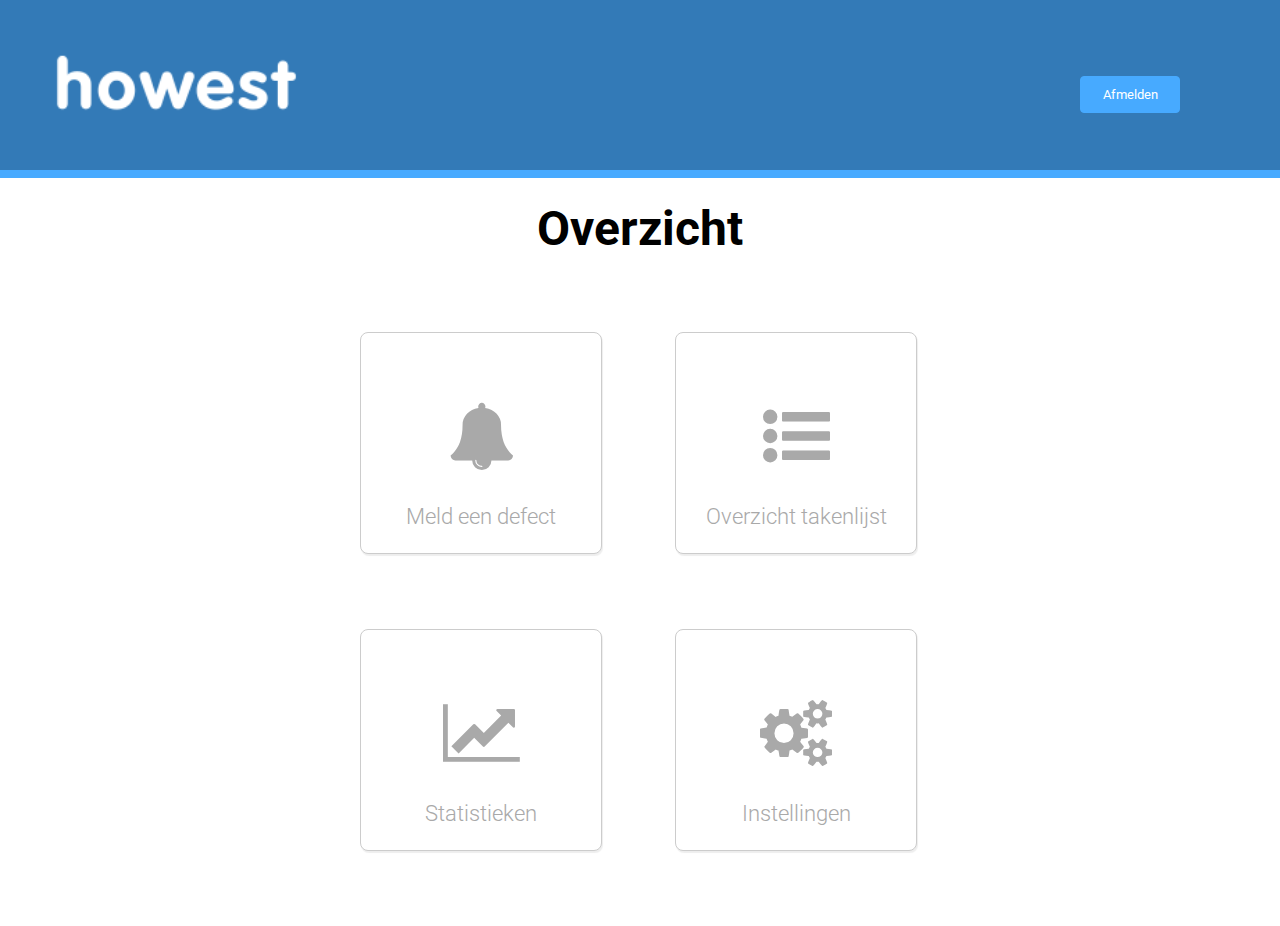
<file: Overzicht/index.html>
<!DOCTYPE html>
<html>
<head lang="en">
    <meta charset="UTF-8">
    <title>TaskTool Howest | Overzicht</title>
    <link href='https://fonts.googleapis.com/css?family=Roboto:400,300' rel='stylesheet' type='text/css'>
    <link rel="stylesheet" href="../css/screen.css"/>
    <link rel="stylesheet" href="//maxcdn.bootstrapcdn.com/font-awesome/4.3.0/css/font-awesome.min.css">
</head>
<body>
    <header>
        <a href="#"></a><img src="../images/howestlogo.png" alt="Howest Logo"/>
        <button><a onclick="afmelden(this)">Afmelden</a></button>

        <div class="clearfix"></div>
    </header>

    <main id="Overzicht">
        <h1>Overzicht</h1>
        <div><a id="first" href="../Meld_Defect/index.php"><i class="fa fa-bell"></i><p>Meld een defect</p></a></div>
        <div><a id="second" href="../Overzicht_Takenlijst/index.php"><i class="fa fa-list-ul"></i><p>Overzicht takenlijst</p></a></div>
        <div><a id="third" href="../Statistieken/index.php"><i class="fa fa-line-chart"></i><p>Statistieken</p></a></div>
        <!--<div><a id="fourth" href="../Afdrukpagina.php?Werkman=cedric"><i class="fa fa-cogs"></i><p>Instellingen</p></a></div>!-->
        <div><a id="fourth" href="../Instellingen/index.php"><i class="fa fa-cogs"></i><p>Instellingen</p></a></div>
        <div class="clearfix"></div>
    </main>
</body>
</html>
        <script>
            function afmelden(a){
                console.log("test");

                $.ajax({
                    url: '../logout.php',
                    dataType: 'html',
                    success: function(data){
                        //data returned from php
                        window.open("../","_self");
                    }
                });
            }
        </script>
</file>
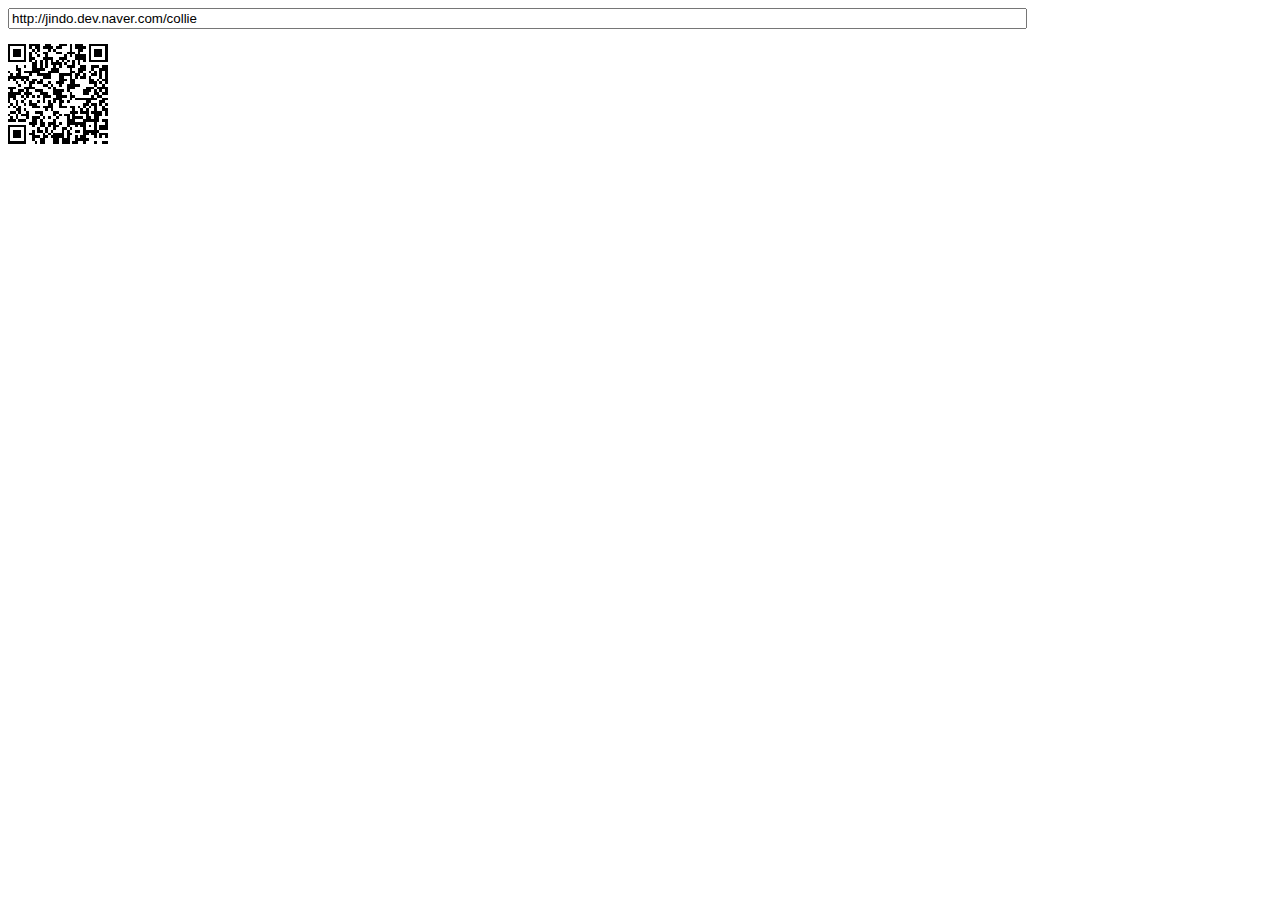
<file: qrcodejs-master/index.html>
<!DOCTYPE html PUBLIC "-//W3C//DTD XHTML 1.0 Transitional//EN" "http://www.w3.org/TR/xhtml1/DTD/xhtml1-transitional.dtd">
<html xmlns="http://www.w3.org/1999/xhtml" xml:lang="ko" lang="ko">
<head>
<title>Cross-Browser QRCode generator for Javascript</title>
<meta http-equiv="Content-Type" content="text/html; charset=UTF-8" />
<meta name="viewport" content="width=device-width,initial-scale=1,user-scalable=no" />
<script type="text/javascript" src="jquery.min.js"></script>
<script type="text/javascript" src="qrcode.js"></script>
</head>
<body>
<input id="text" type="text" value="http://jindo.dev.naver.com/collie" style="width:80%" /><br />
<div id="qrcode" style="width:100px; height:100px; margin-top:15px;"></div>

<script type="text/javascript">
var qrcode = new QRCode(document.getElementById("qrcode"), {
	width : 100,
	height : 100
});

function makeCode () {		
	var elText = document.getElementById("text");
	
	if (!elText.value) {
		alert("Input a text");
		elText.focus();
		return;
	}
	
	qrcode.makeCode(elText.value);
}

makeCode();

$("#text").
	on("blur", function () {
		makeCode();
	}).
	on("keydown", function (e) {
		if (e.keyCode == 13) {
			makeCode();
		}
	});
</script>
</body>
</file>
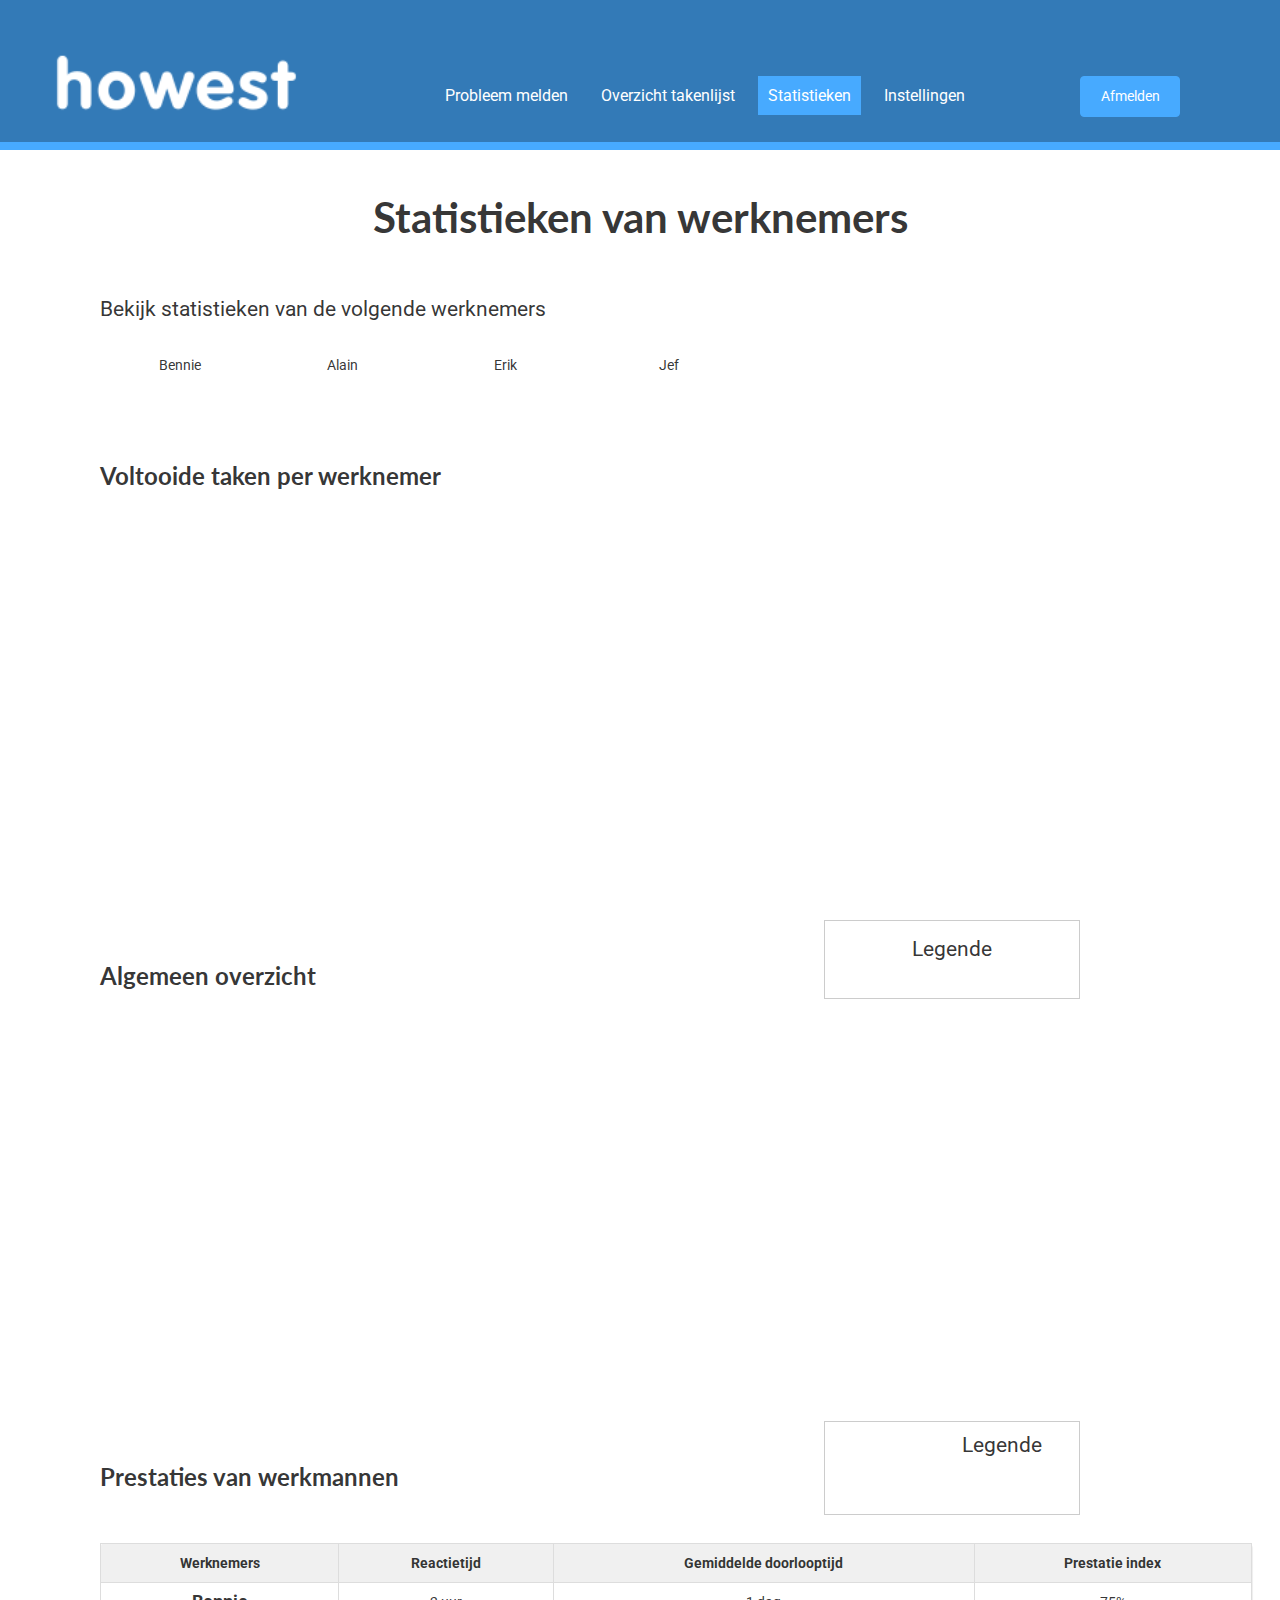
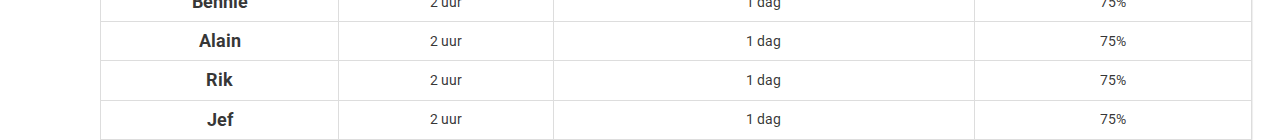
<file: Statistieken/index.html>
<!DOCTYPE html>
<html>
<head lang="en">
    <meta charset="UTF-8">
    <title>TaskTool Howest | Statistieken</title>
    <link href='https://fonts.googleapis.com/css?family=Roboto:400,300' rel='stylesheet' type='text/css'>

    <link rel="stylesheet" href="../css/screen.css"/>
    <link rel="stylesheet" href="../css/semantic.min.css">
    <!--<link rel="stylesheet" href="../css/icon.min.css">!-->
   
    <script src="../js/scripts.js"></script>
    <script src="../js/Chart.js"></script>
</head>
<body>
<main id="Statistieken">
    <header>
       <a href="../Overzicht/index.html"><img src="../images/howestlogo.png" alt="Howest Logo"/></a>

        <button><a href="../logout.php">Afmelden</a></button>
        <nav>
            <ul>
                <li><a href="../Meld_Defect/index.php">Probleem melden</a></li>
                <li><a href="../Overzicht_Takenlijst/index.php">Overzicht takenlijst</a></li>
                <li><a href="#">Statistieken</a></li>
                <li><a href="../Instellingen/index.php">Instellingen</a></li>
            </ul>
        </nav>
        <div class="clearfix"></div>
    </header>

    <h1>Statistieken van werknemers</h1>
    <section id="Werknemers">
        <p>Bekijk statistieken van de volgende werknemers</p>
        <div id="Checkbox1" class="Checkbox_Werknemer">
            <input type="checkbox" value="Bennie" id="Bennie"/>
            <label for="Bennie">Bennie</label>
        </div>

        <div id="Checkbox2" class="Checkbox_Werknemer">
            <input type="checkbox" value="Alain" id="Alain"/>
            <label for="Alain">Alain</label>
        </div>

        <div id="Checkbox3" class="Checkbox_Werknemer">
            <input type="checkbox" value="Erik" id="Erik"/>
            <label for="Erik">Erik</label>
        </div>

        <div id="Checkbox4" class="Checkbox_Werknemer">
            <input type="checkbox" value="Jef" id="Jef"/>
            <label for="Jef">Jef</label>
        </div>

        <!--<p>Selecteer grafiektype</p>
        <div id="Pie_Chart">
            <p>Pie</p>
            <i  class="pie chart icon"></i>
        </div>
        <div>
            <p>Line</p>
            <i id="Line_Chart" class="line chart icon"></i>
        </div>
        <div>
            <p>Bar</p>
            <i id="Bar_Chart" class="bar chart icon"></i>
        </div>!-->

        <h2>Voltooide taken per werknemer</h2>

        <canvas id="myChart1"></canvas>
        <div id="Legende1">
            <p>Legende</p>
            <div id="GeneratedLegende"></div>
            <div class="clearfix"></div>
        </div>
        <section id="Algemeen">
            <h2>Algemeen overzicht</h2>
            <canvas id="myChart2"></canvas>
            <div id="Legende2">
                <p>Legende</p>
                <div id="GeneratedLegende2"></div>
                <div class="clearfix"></div>
            </div>
        </section>

        <section id="Prestaties">
            <h2>Prestaties van werkmannen</h2>
            <table class="ui table">
                <thead>
                <tr>
                    <th>Werknemers</th>
                    <th>Reactietijd</th>
                    <th>Gemiddelde doorlooptijd</th>
                    <th>Prestatie index</th>
                </tr>
                </thead>
                <tr>
                    <th>Bennie</th>
                    <td>2 uur</td>
                    <td>1 dag</td>
                    <td>75%</td>
                </tr>
                <tr>
                    <th>Alain</th>
                    <td>2 uur</td>
                    <td>1 dag</td>
                    <td>75%</td>
                </tr>
                <tr>
                    <th>Rik</th>
                    <td>2 uur</td>
                    <td>1 dag</td>
                    <td>75%</td>
                </tr>
                <tr>
                    <th>Jef</th>
                    <td>2 uur</td>
                    <td>1 dag</td>
                    <td>75%</td>
                </tr>
            </table>
        </section>
    </section>
</main>
</body>
</html>
</file>
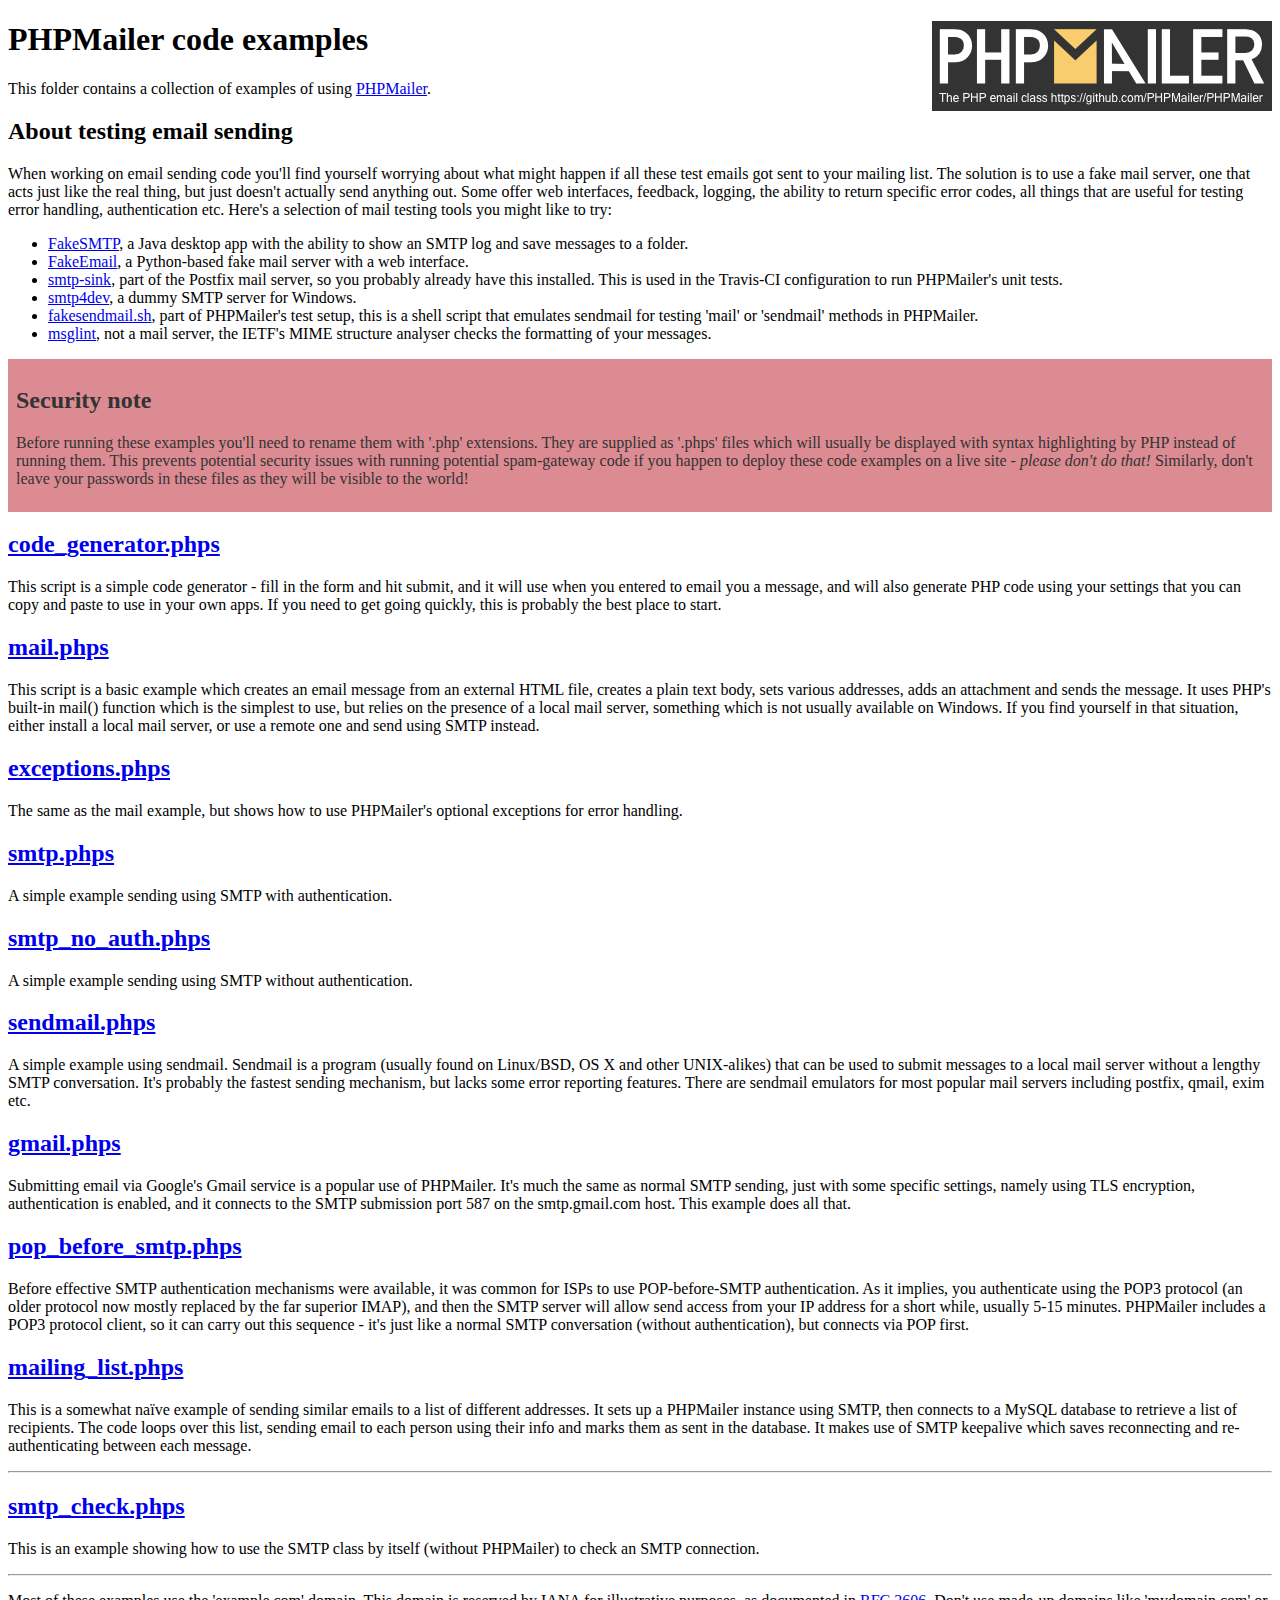
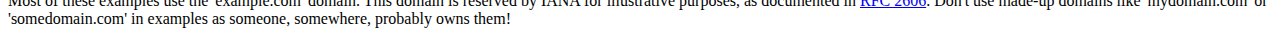
<file: PHPMailer-master/examples/index.html>
<!DOCTYPE html>
<html>
<head>
	<meta charset="UTF-8">
	<title>PHPMailer Examples</title>
</head>
<body>
<h1>PHPMailer code examples<a href="https://github.com/PHPMailer/PHPMailer"><img src="images/phpmailer.png" style="float:right; border:0;" alt="PHPMailer logo"></a></h1>
<p>This folder contains a collection of examples of using <a href="https://github.com/PHPMailer/PHPMailer">PHPMailer</a>.</p>
<h2>About testing email sending</h2>
<p>When working on email sending code you'll find yourself worrying about what might happen if all these test emails got sent to your mailing list. The solution is to use a fake mail server, one that acts just like the real thing, but just doesn't actually send anything out. Some offer web interfaces, feedback, logging, the ability to return specific error codes, all things that are useful for testing error handling, authentication etc. Here's a selection of mail testing tools you might like to try:</p>
<ul>
  <li><a href="https://github.com/Nilhcem/FakeSMTP">FakeSMTP</a>, a Java desktop app with the ability to show an SMTP log and save messages to a folder. </li>
  <li><a href="https://github.com/isotoma/FakeEmail">FakeEmail</a>, a Python-based fake mail server with a web interface.</li>
  <li><a href="http://www.postfix.org/smtp-sink.1.html">smtp-sink</a>, part of the Postfix mail server, so you probably already have this installed. This is used in the Travis-CI configuration to run PHPMailer's unit tests.</li>
  <li><a href="http://smtp4dev.codeplex.com">smtp4dev</a>, a dummy SMTP server for Windows.</li>
  <li><a href="https://github.com/PHPMailer/PHPMailer/blob/master/test/fakesendmail.sh">fakesendmail.sh</a>, part of PHPMailer's test setup, this is a shell script that emulates sendmail for testing 'mail' or 'sendmail' methods in PHPMailer.</li>
  <li><a href="http://tools.ietf.org/tools/msglint/">msglint</a>, not a mail server, the IETF's MIME structure analyser checks the formatting of your messages.</li>
</ul>
<div style="padding: 8px; color: #333333; background-color: #dc8b92">
<h2>Security note</h2>
<p>Before running these examples you'll need to rename them with '.php' extensions. They are supplied as '.phps' files which will usually be displayed with syntax highlighting by PHP instead of running them. This prevents potential security issues with running potential spam-gateway code if you happen to deploy these code examples on a live site - <em>please don't do that!</em> Similarly, don't leave your passwords in these files as they will be visible to the world!</p>
</div>
<h2><a href="code_generator.phps">code_generator.phps</a></h2>
<p>This script is a simple code generator - fill in the form and hit submit, and it will use when you entered to email you a message, and will also generate PHP code using your settings that you can copy and paste to use in your own apps. If you need to get going quickly, this is probably the best place to start.</p>
<h2><a href="mail.phps">mail.phps</a></h2>
<p>This script is a basic example which creates an email message from an external HTML file, creates a plain text body, sets various addresses, adds an attachment and sends the message. It uses PHP's built-in mail() function which is the simplest to use, but relies on the presence of a local mail server, something which is not usually available on Windows. If you find yourself in that situation, either install a local mail server, or use a remote one and send using SMTP instead.</p>
<h2><a href="exceptions.phps">exceptions.phps</a></h2>
<p>The same as the mail example, but shows how to use PHPMailer's optional exceptions for error handling.</p>
<h2><a href="smtp.phps">smtp.phps</a></h2>
<p>A simple example sending using SMTP with authentication.</p>
<h2><a href="smtp_no_auth.phps">smtp_no_auth.phps</a></h2>
<p>A simple example sending using SMTP without authentication.</p>
<h2><a href="sendmail.phps">sendmail.phps</a></h2>
<p>A simple example using sendmail. Sendmail is a program (usually found on Linux/BSD, OS X and other UNIX-alikes) that can be used to submit messages to a local mail server without a lengthy SMTP conversation. It's probably the fastest sending mechanism, but lacks some error reporting features. There are sendmail emulators for most popular mail servers including postfix, qmail, exim etc.</p>
<h2><a href="gmail.phps">gmail.phps</a></h2>
<p>Submitting email via Google's Gmail service is a popular use of PHPMailer. It's much the same as normal SMTP sending, just with some specific settings, namely using TLS encryption, authentication is enabled, and it connects to the SMTP submission port 587 on the smtp.gmail.com host. This example does all that.</p>
<h2><a href="pop_before_smtp.phps">pop_before_smtp.phps</a></h2>
<p>Before effective SMTP authentication mechanisms were available, it was common for ISPs to use POP-before-SMTP authentication. As it implies, you authenticate using the POP3 protocol (an older protocol now mostly replaced by the far superior IMAP), and then the SMTP server will allow send access from your IP address for a short while, usually 5-15 minutes. PHPMailer includes a POP3 protocol client, so it can carry out this sequence - it's just like a normal SMTP conversation (without authentication), but connects via POP first.</p>
<h2><a href="mailing_list.phps">mailing_list.phps</a></h2>
<p>This is a somewhat naïve example of sending similar emails to a list of different addresses. It sets up a PHPMailer instance using SMTP, then connects to a MySQL database to retrieve a list of recipients. The code loops over this list, sending email to each person using their info and marks them as sent in the database. It makes use of SMTP keepalive which saves reconnecting and re-authenticating between each message.</p>
<hr>
<h2><a href="smtp_check.phps">smtp_check.phps</a></h2>
<p>This is an example showing how to use the SMTP class by itself (without PHPMailer) to check an SMTP connection.</p>
<hr>
<p>Most of these examples use the 'example.com' domain. This domain is reserved by IANA for illustrative purposes, as documented in <a href="http://tools.ietf.org/html/rfc2606">RFC 2606</a>. Don't use made-up domains like 'mydomain.com' or 'somedomain.com' in examples as someone, somewhere, probably owns them!</p>
</body>
</html>
</file>
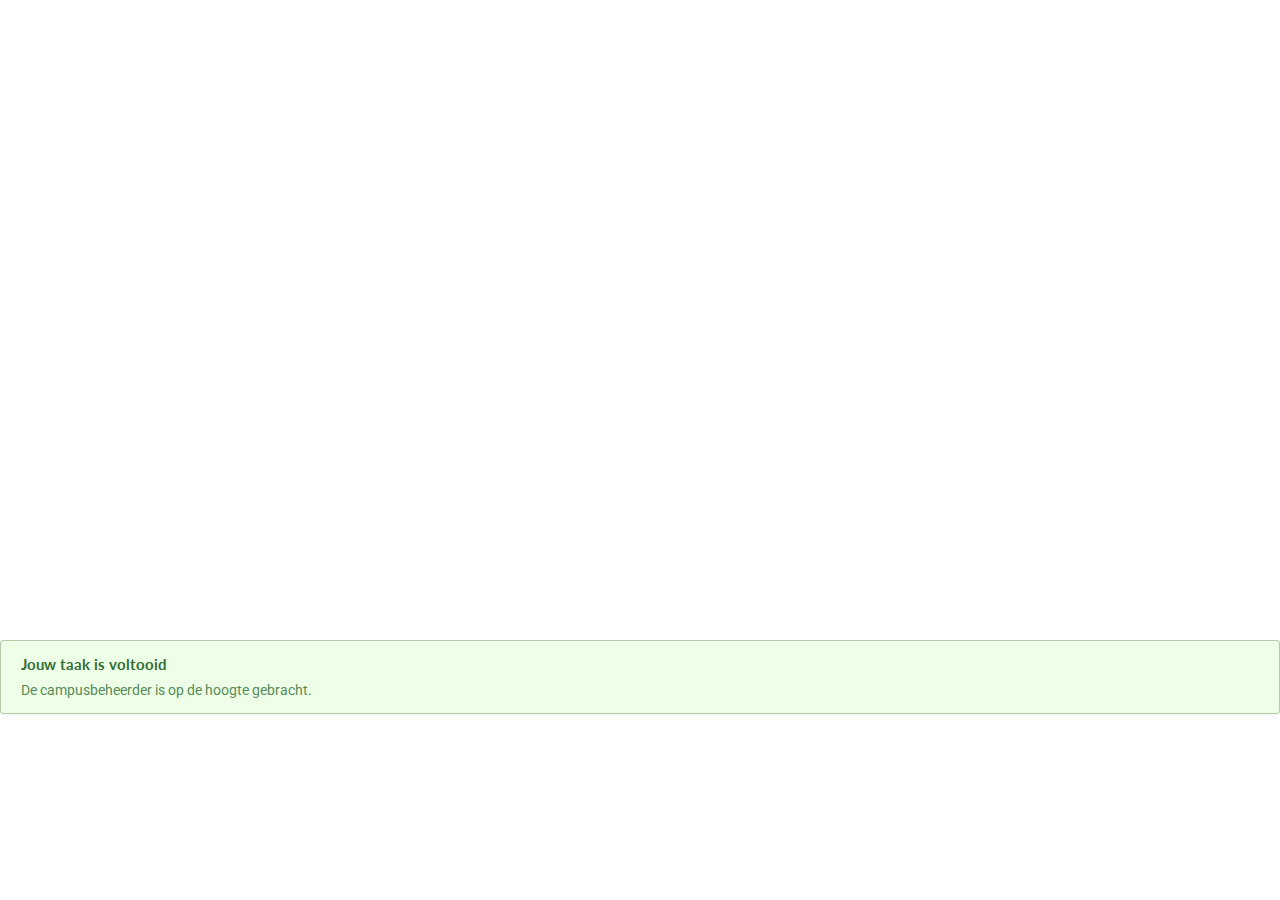
<file: closeme.html>
<!DOCTYPE html>
<script>
   // window.close();
</script>
<html>
<head lang="en">
    <meta charset="UTF-8">
    <title>TaskTool Howest | Taak voltooid</title>
    <link href='https://fonts.googleapis.com/css?family=Roboto:400,300' rel='stylesheet' type='text/css'>
    <script src="js/jquery-2.1.4.min.js"></script>
    <meta name="viewport" content="width=device-width, initial-scale=1.0">
    <link rel="stylesheet" href="css/semantic.min.css">
    <link rel="stylesheet" href="css/screen.css">
    <script src="js/semantic.min.js"></script>
</head>
<body>
<div id="Bedankt" class="ui positive message">
    <div class="header">
        Jouw taak is voltooid
    </div>
    <p>De campusbeheerder is op de hoogte gebracht.</p>
</div>
</body>
</html>
</file>
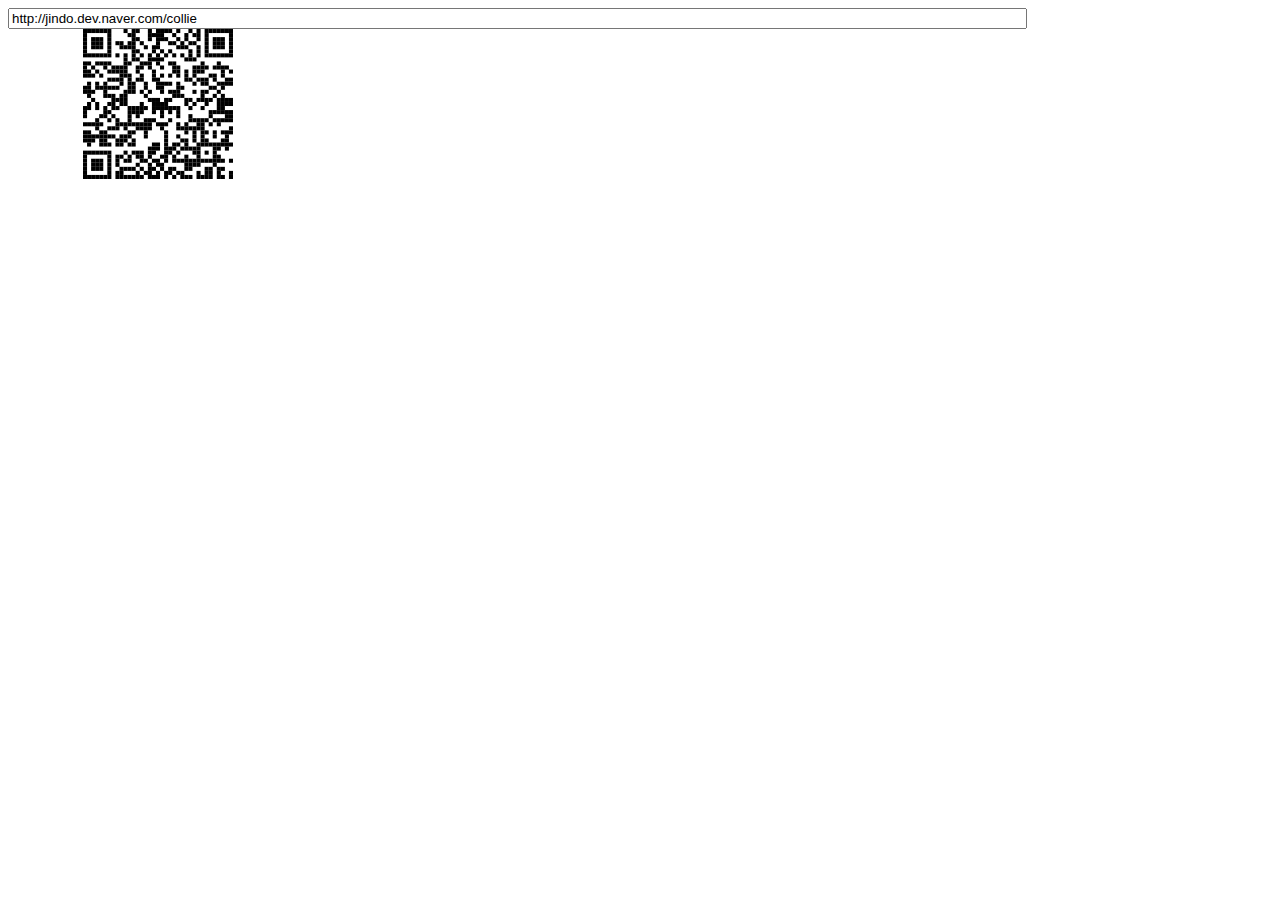
<file: qrcodejs-master/index-svg.html>
<!DOCTYPE html PUBLIC "-//W3C//DTD XHTML 1.0 Transitional//EN" "http://www.w3.org/TR/xhtml1/DTD/xhtml1-transitional.dtd">
<html xmlns="http://www.w3.org/1999/xhtml" xml:lang="ko" lang="ko">
  <head>
    <title>Cross-Browser QRCode generator for Javascript</title>
    <meta http-equiv="Content-Type" content="text/html; charset=UTF-8" />
    <meta name="viewport" content="width=device-width,initial-scale=1,user-scalable=no" />
    <script type="text/javascript" src="jquery.min.js"></script>
    <script type="text/javascript" src="qrcode.js"></script>
  </head>
  <body>
  <input id="text" type="text" value="http://jindo.dev.naver.com/collie" style="width:80%" />
  <svg xmlns="http://www.w3.org/2000/svg" xmlns:xlink="http://www.w3.org/1999/xlink">
    <g id="qrcode"/>
  </svg>
  <script type="text/javascript">
  var qrcode = new QRCode(document.getElementById("qrcode"), {
      width : 100,
      height : 100,
      useSVG: true
  });

  function makeCode () {		
      var elText = document.getElementById("text");

      if (!elText.value) {
          alert("Input a text");
          elText.focus();
          return;
      }

      qrcode.makeCode(elText.value);
  }

  makeCode();

  $("#text").
      on("blur", function () {
          makeCode();
      }).
      on("keydown", function (e) {
          if (e.keyCode == 13) {
              makeCode();
          }
      });
    </script>
  </body>
</html>
</file>
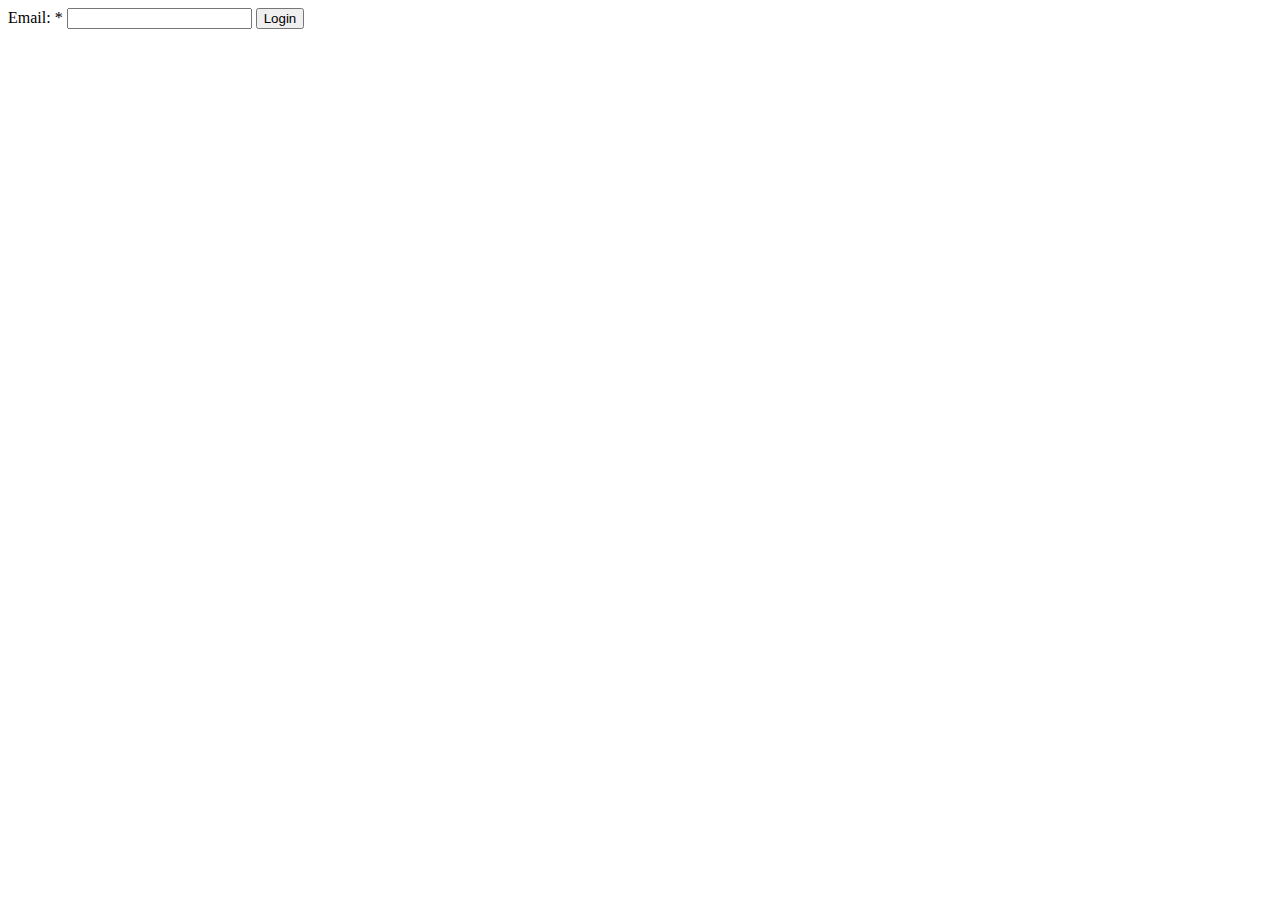
<file: Update/vullpw.html>
<!DOCTYPE html>
<html>
<head lang="en">
    <meta charset="UTF-8">
    <title></title>
</head>
<body>
<form action="./LDAP.php" method="POST" id="form" enctype="multipart/form-data">
    <label for="pw">Email: <span> *</span></label>
    <input id="pw" type="password" name="pw" value=""/>
    <input type="submit" value="Login" name="submit" id="tnLogin" tabindex="8">
</form>
</body>
</html>
</file>
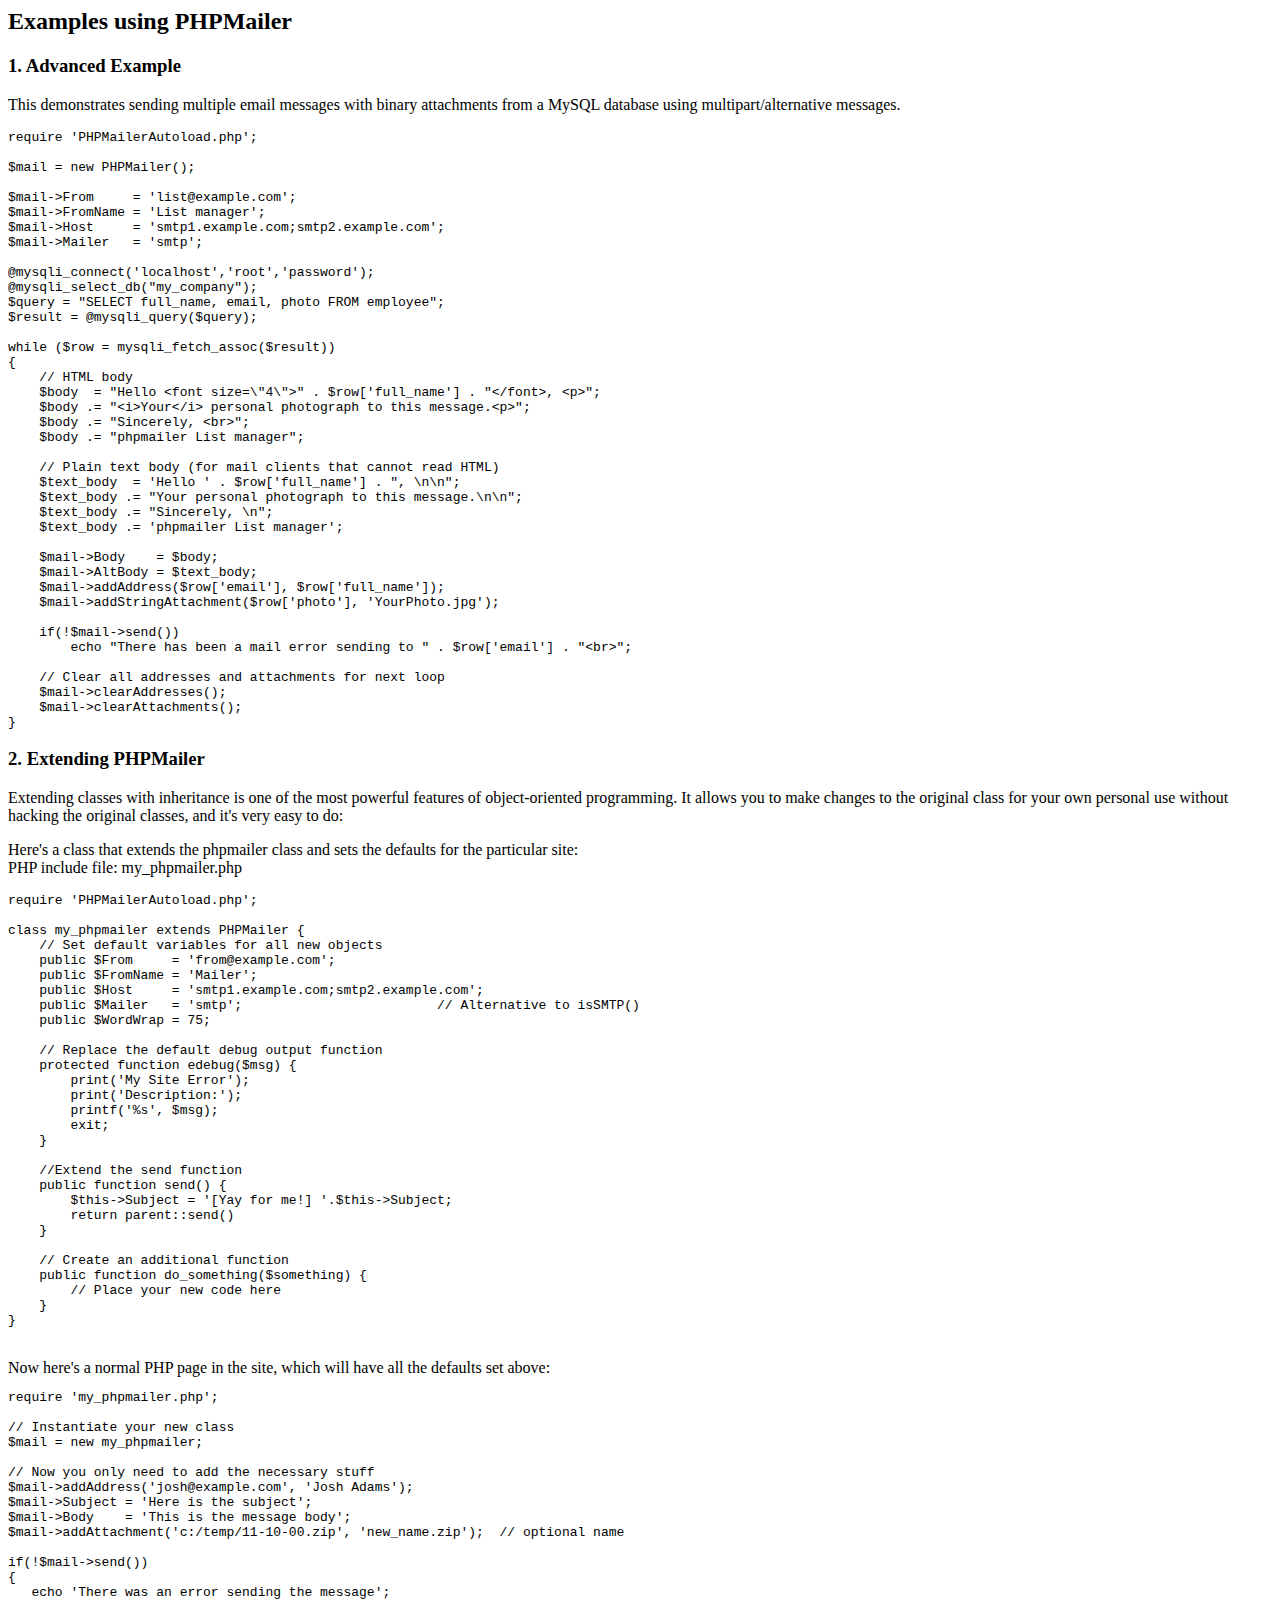
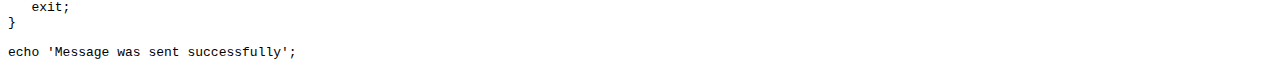
<file: PHPMailer-master/docs/extending.html>
<html>
<head>
<title>Examples using phpmailer</title>
</head>

<body>

<h2>Examples using PHPMailer</h2>

<h3>1. Advanced Example</h3>
<p>

This demonstrates sending multiple email messages with binary attachments
from a MySQL database using multipart/alternative messages.<p>

<pre>
require 'PHPMailerAutoload.php';

$mail = new PHPMailer();

$mail->From     = 'list@example.com';
$mail->FromName = 'List manager';
$mail->Host     = 'smtp1.example.com;smtp2.example.com';
$mail->Mailer   = 'smtp';

@mysqli_connect('localhost','root','password');
@mysqli_select_db("my_company");
$query = "SELECT full_name, email, photo FROM employee";
$result = @mysqli_query($query);

while ($row = mysqli_fetch_assoc($result))
{
    // HTML body
    $body  = "Hello &lt;font size=\"4\"&gt;" . $row['full_name'] . "&lt;/font&gt;, &lt;p&gt;";
    $body .= "&lt;i&gt;Your&lt;/i&gt; personal photograph to this message.&lt;p&gt;";
    $body .= "Sincerely, &lt;br&gt;";
    $body .= "phpmailer List manager";

    // Plain text body (for mail clients that cannot read HTML)
    $text_body  = 'Hello ' . $row['full_name'] . ", \n\n";
    $text_body .= "Your personal photograph to this message.\n\n";
    $text_body .= "Sincerely, \n";
    $text_body .= 'phpmailer List manager';

    $mail->Body    = $body;
    $mail->AltBody = $text_body;
    $mail->addAddress($row['email'], $row['full_name']);
    $mail->addStringAttachment($row['photo'], 'YourPhoto.jpg');

    if(!$mail->send())
        echo "There has been a mail error sending to " . $row['email'] . "&lt;br&gt;";

    // Clear all addresses and attachments for next loop
    $mail->clearAddresses();
    $mail->clearAttachments();
}
</pre>
<p>

<h3>2. Extending PHPMailer</h3>
<p>

Extending classes with inheritance is one of the most
powerful features of object-oriented programming. It allows you to make changes to the
original class for your own personal use without hacking the original
classes, and it's very easy to do:

<p>
Here's a class that extends the phpmailer class and sets the defaults
for the particular site:<br>
PHP include file: my_phpmailer.php
<p>

<pre>
require 'PHPMailerAutoload.php';

class my_phpmailer extends PHPMailer {
    // Set default variables for all new objects
    public $From     = 'from@example.com';
    public $FromName = 'Mailer';
    public $Host     = 'smtp1.example.com;smtp2.example.com';
    public $Mailer   = 'smtp';                         // Alternative to isSMTP()
    public $WordWrap = 75;

    // Replace the default debug output function
    protected function edebug($msg) {
        print('My Site Error');
        print('Description:');
        printf('%s', $msg);
        exit;
    }

    //Extend the send function
    public function send() {
        $this->Subject = '[Yay for me!] '.$this->Subject;
        return parent::send()
    }

    // Create an additional function
    public function do_something($something) {
        // Place your new code here
    }
}
</pre>
<br>
Now here's a normal PHP page in the site, which will have all the defaults set above:<br>

<pre>
require 'my_phpmailer.php';

// Instantiate your new class
$mail = new my_phpmailer;

// Now you only need to add the necessary stuff
$mail->addAddress('josh@example.com', 'Josh Adams');
$mail->Subject = 'Here is the subject';
$mail->Body    = 'This is the message body';
$mail->addAttachment('c:/temp/11-10-00.zip', 'new_name.zip');  // optional name

if(!$mail->send())
{
   echo 'There was an error sending the message';
   exit;
}

echo 'Message was sent successfully';
</pre>
</body>
</html>
</file>
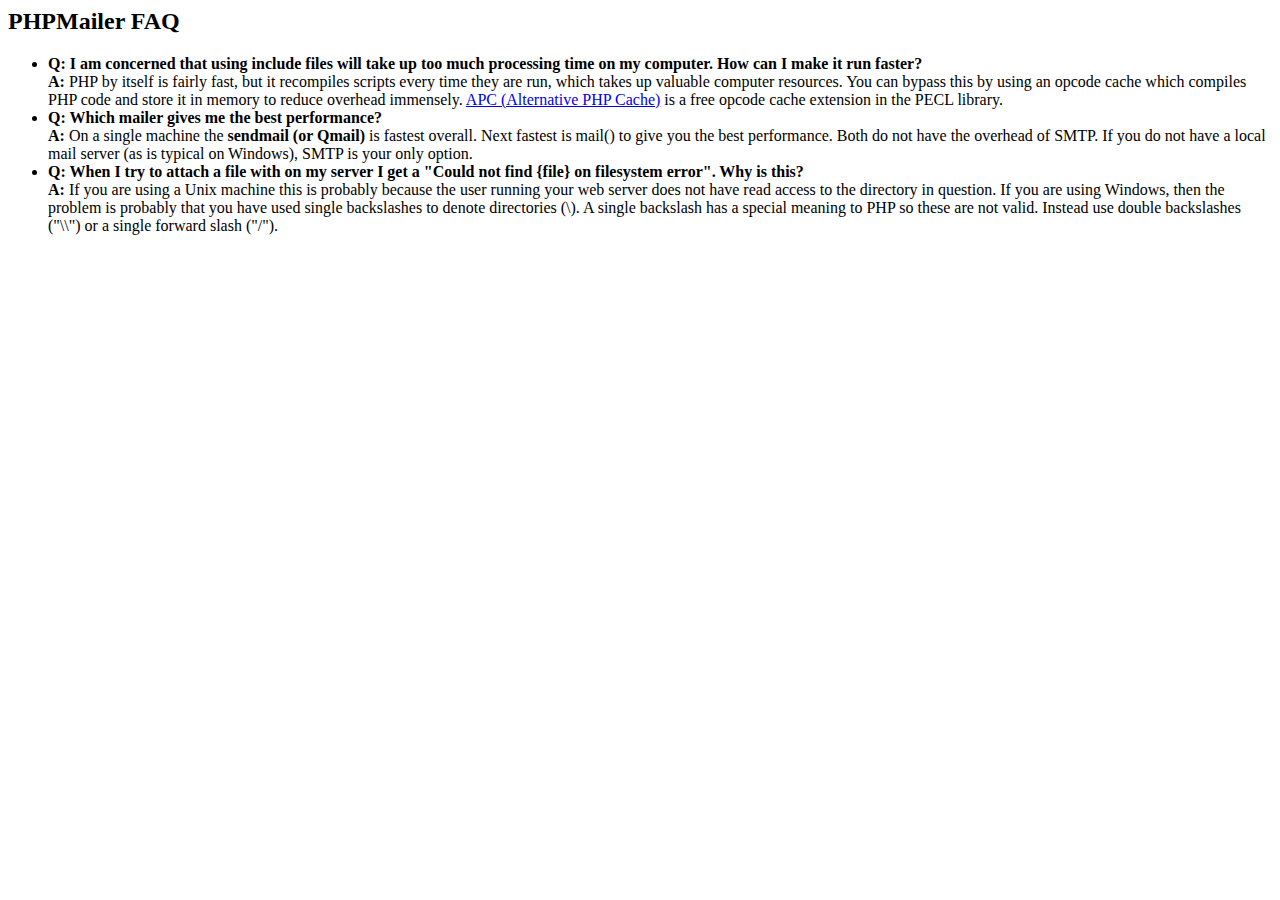
<file: PHPMailer-master/docs/faq.html>
﻿<html>
<head>
<title>PHPMailer FAQ</title>
</head>
<body>
<h2>PHPMailer FAQ</h2>
<ul>
    <li><strong>Q: I am concerned that using include files will take up too much
    processing time on my computer. How can I make it run faster?</strong><br>
    <strong>A:</strong> PHP by itself is fairly fast, but it recompiles scripts every time they are run, which takes up valuable
    computer resources. You can bypass this by using an opcode cache which compiles
    PHP code and store it in memory to reduce overhead immensely. <a href="http://www.php.net/apc/">APC
    (Alternative PHP Cache)</a> is a free opcode cache extension in the PECL library.</li>
    <li><strong>Q: Which mailer gives me the best performance?</strong><br>
    <strong>A:</strong> On a single machine the <strong>sendmail (or Qmail)</strong> is fastest overall.
    Next fastest is mail() to give you the best performance. Both do not have the overhead of SMTP.
    If you do not have a local mail server (as is typical on Windows), SMTP is your only option.</li>
    <li><strong>Q: When I try to attach a file with on my server I get a
    "Could not find {file} on filesystem error". Why is this?</strong><br>
    <strong>A:</strong> If you are using a Unix machine this is probably because the user
    running your web server does not have read access to the directory in question. If you are using Windows,
    then the problem is probably that you have used single backslashes to denote directories (\).
    A single backslash has a special meaning to PHP so these are not
    valid. Instead use double backslashes ("\\") or a single forward
    slash ("/").</li>
</ul>
</body>
</html>
</file>
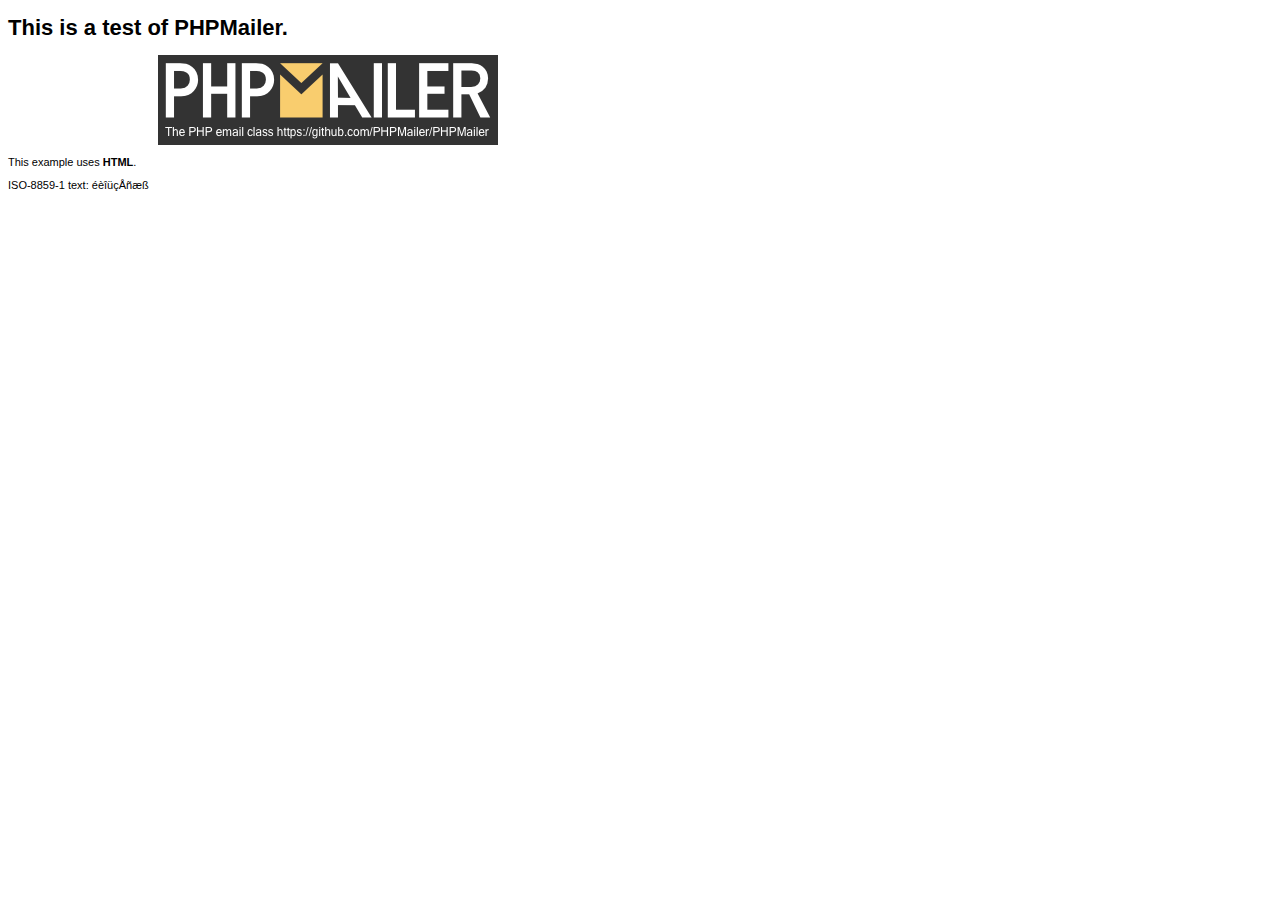
<file: PHPMailer-master/examples/contents.html>
<!DOCTYPE HTML PUBLIC "-//W3C//DTD HTML 4.01 Transitional//EN" "http://www.w3.org/TR/html4/loose.dtd">
<html>
<head>
  <meta http-equiv="Content-Type" content="text/html; charset=iso-8859-1">
  <title>PHPMailer Test</title>
</head>
<body>
<div style="width: 640px; font-family: Arial, Helvetica, sans-serif; font-size: 11px;">
  <h1>This is a test of PHPMailer.</h1>
  <div align="center">
    <a href="https://github.com/PHPMailer/PHPMailer/"><img src="images/phpmailer.png" height="90" width="340" alt="PHPMailer rocks"></a>
  </div>
  <p>This example uses <strong>HTML</strong>.</p>
  <p>ISO-8859-1 text: ���������</p>
</div>
</body>
</html>
</file>
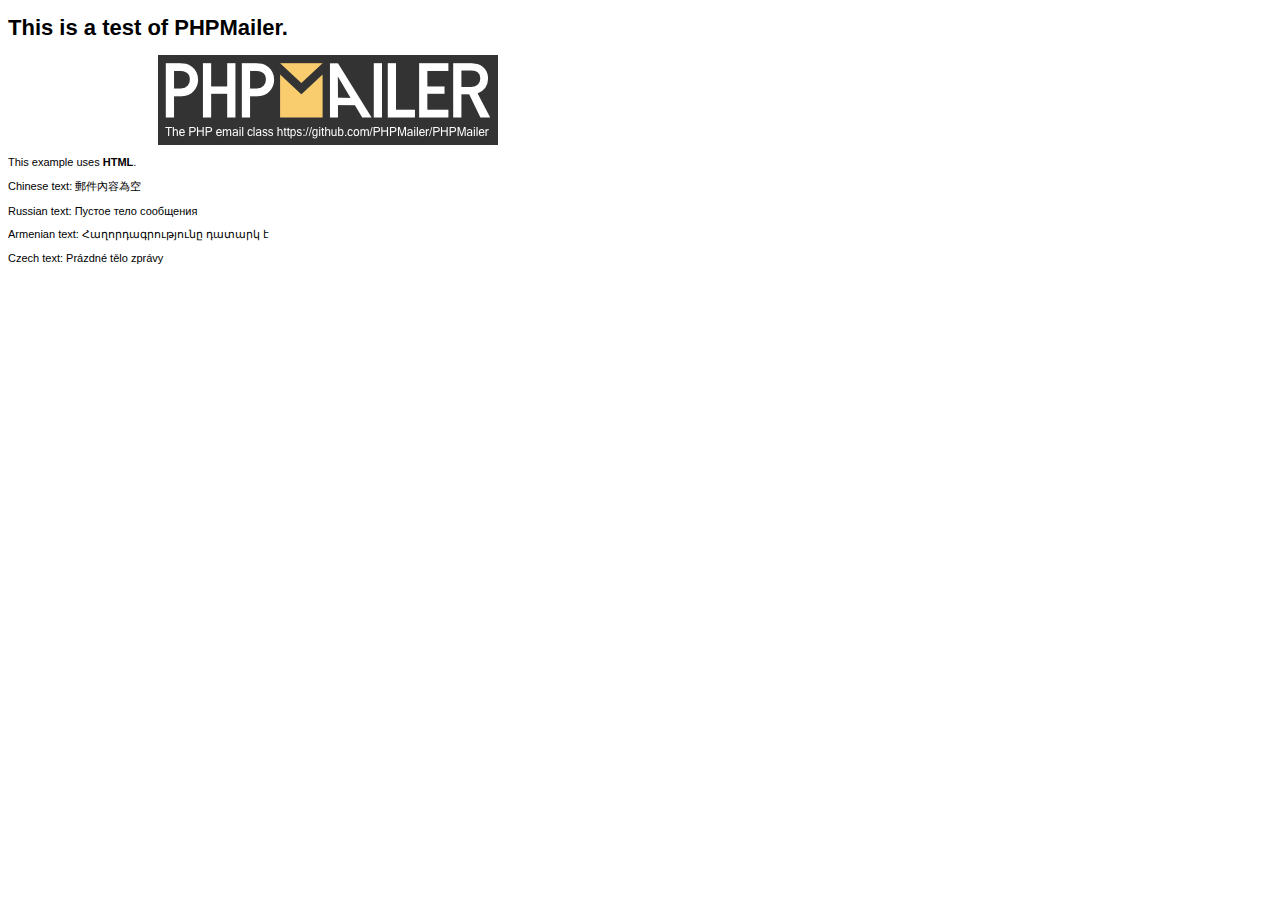
<file: PHPMailer-master/examples/contentsutf8.html>
<!DOCTYPE HTML PUBLIC "-//W3C//DTD HTML 4.01 Transitional//EN" "http://www.w3.org/TR/html4/loose.dtd">
<html>
<head>
  <meta http-equiv="Content-Type" content="text/html; charset=utf-8">
  <title>PHPMailer Test</title>
</head>
<body>
<div style="width: 640px; font-family: Arial, Helvetica, sans-serif; font-size: 11px;">
  <h1>This is a test of PHPMailer.</h1>
  <div align="center">
    <a href="https://github.com/PHPMailer/PHPMailer/"><img src="images/phpmailer.png" height="90" width="340" alt="PHPMailer rocks"></a>
  </div>
  <p>This example uses <strong>HTML</strong>.</p>
  <p>Chinese text: 郵件內容為空</p>
  <p>Russian text: Пустое тело сообщения</p>
  <p>Armenian text: Հաղորդագրությունը դատարկ է</p>
  <p>Czech text: Prázdné tělo zprávy</p>
</div>
</body>
</html>
</file>
<file: css/screen.css>
body {
    font-family: 'Roboto', sans-serif !important;
    margin: 0;
    padding: 0;
    background-color: #fff !important;
    height: auto !important;
}

html{
    height: 100%;
}

main{
    min-height: 100%;
    margin-bottom: -80px;
    position: relative;
}

body#Body_Login {
    background-color: #44c8f5 !important;
}

.clearfix {
    clear: both;
}

header {
    background-color: #337ab7;
    padding: 10px 0;
    position: fixed;
    width: 100%;
    top: 0;
    left: 0;
    border-bottom: 8px solid #47AAFF;
}

button {
    font-family: 'Roboto', sans-serif;
}

input[type="button"] {
    cursor: pointer;
}

header img {
    float: left;
}

header img {
    margin-left: 50px;
    width: 250px;
}

nav {
    margin-top: 50px;
    float: right;
}

nav ul li {
  
    display: inline-block;
    padding: 5px;
}
nav>ul{
	margin-top: 20px;
}
nav ul li a {
    font-family: 'Roboto', sans-serif;
	font-size: 16px;
    text-decoration: none;
    color: white;
    padding: 10px;
}

nav ul li a:hover {
    background-color: #47AAFF;
    color: black;
    -webkit-transition: all 0.4s;
    transition: all 0.4s;
    text-decoration: none;
}

nav ul li a[href="#"] {
    background-color: #47AAFF;
    color: #ffffff;
}

nav ul li ul li a:hover {
    background-color: transparent;
    color: white;
}

header button {
    margin-top: 66px;
    background-color: #47AAFF;
    border: 1px solid #47AAFF;
    width: 100px;
    padding: 10px 0;
    float: right;
    margin-right: 100px;
    margin-left: 100px;
    border-radius: 4px;
}

header button a {
    color: #ffffff;
    text-decoration: none;
}

header button:hover {
    background-color: #4FD2FF;
    -webkit-transition: all 0.3s; /* Safari */
    transition: all 0.3s;
    cursor: pointer;
}
.Howestlogo
{
    width: 180px;
    height: 80px;
}

ul#ui-id-2{
    z-index: 100000000000000;
}

/* Dropdown menu bij Instellingen */
nav ul ul {
    display: none;
}

nav ul li:hover > ul {
    display: block;
}

nav ul ul {
    background: #5f6975; border-radius: 0; padding: 0;
    position: absolute; top: 100%;
}
nav ul ul li {
    float: none;
    display: block;
    background-color: #47AAFF;
    border-top: 1px solid #6b727c;
    border-bottom: 1px solid #575f6a;
    position: relative;
    padding: 15px 15px;
}
nav ul ul li a {
    color: #fff;
}

nav ul li ul li:first-child {
    margin-top: -20px;
}

nav ul ul.gotop {
    margin-top: -8px;
}

nav ul li ul li:hover {
    background-color: #4FD2FF;
}

footer {
    height: 80px;
    background-color: #337ab7;
    border-top: 8px solid #47AAFF;
    position: relative;
    margin-top: 50px;
}

.clearfooter{
    clear: both;
    height: 80px;
}

footer p {
    float: right;
    margin-right: 100px;
    font-size: 1.1em;
    color: white;
    margin-top: 30px !important;
}

footer p a {
    color: #ffffff;
    text-decoration: underline;
}

footer p a:hover, footer p a:visited, footer p a:link {
    color: #ffffff;
    text-decoration: underline;
}

/* ----------- Login Formulier ----------- */

main#LoginFormulier {
    width: 480px;
    margin: 0 auto;
}

main#LoginFormulier img {
    display: block;
    margin: 50px auto;
    width: 250px;
}

section#Login {
    background-color: #ffffff;
    border-bottom: 40px solid #f2f2f2;
    border-radius: 8px;
    /*border-top: 8px solid #44c8f5;*/
    padding-top: 10px;
    box-shadow: 1px 2px 1px rgba(0, 0, 0, 0.07);
}

section#Login h1 {
    color: #44c8f5;
    width: 180px;
    margin: 20px auto;
    text-align: center;
    font-weight: 400;
}

section#Login input[type="text"], section#Login input[type="email"], section#Login input[type="password"] {

    width: 300px;
    margin: 0 auto;
    display: block;
    border-radius: 4px;
    border: 1px solid #d9d9d9;
    padding: 10px;
    font-family: 'Roboto', sans-serif;
    margin-top: 19px;
    margin-bottom: 19px;
}

section#Login #chkHouIngelogd {
    margin-left: 80px;
    background-color: #ffffff;
    color: #ffffff;

}

section#Login label {
    color: #b2b2b2;
}

section#Login input[type="submit"] {
    margin: 20px 0;
    margin-left: 80px;
    text-align: center;
    background-color: #44c8f5;
    border-radius: 4px;
    border: 1px solid #44c8f5;
    color: #ffffff;
    width: 320px;
    padding: 15px 0;
    cursor: pointer;
}

section#Login input[type="submit"]:hover {
    background-color: #47AAFF;
}

/* ----------- Meld Defect Formulier ----------- */

#Popup_MeldDefect {
    margin-top: 300px !important;
}

p#Ingelogd {
    color: white;
    margin-top: 80px;
    position: relative;
    left: 30px;
    display: inline-block;
}

p#Ingelogd span {
    text-decoration: underline;
}

main#MeldDefectFormulier {
    width: 960px;
    margin: 0 auto;
    margin-top: 150px;
}

main#MeldDefectFormulier h1 {
    text-align: center;
    margin-bottom: 50px;
    margin-top: 190px;
    font-size: 3em;
}

main#MeldDefectFormulier section#MeldDefect {
    background-color: #f7f7f7;
    border-top: 8px solid #47AAFF;
    border-bottom: 40px solid #f2f2f2;
    border-radius: 8px;
    margin-bottom: 50px;
}

main#MeldDefectFormulier section#MeldDefect form {
    width: 480px;
    margin: 0 auto;
    margin-top: 30px;
}

main#MeldDefectFormulier section#MeldDefect input[type="text"],main#MeldDefectFormulier section#MeldDefect input[type="email"]  {
    width: 100%;
    display: block;
    border-radius: 4px;
    border: 1px solid #d9d9d9;
    padding: 10px;
    font-family: 'Roboto', sans-serif;
    margin-top: 10px;
    margin-bottom: 10px;
}

div.gradient {
    height: 50px;
    background-color: red;
    border-radius: 8px;
    background:
    -webkit-linear-gradient(
            to right,
            green,
            orange,
            red
    );
    background:
    -o-linear-gradient(
            to right,
            green,
            orange,
            red
);
    background:
    -moz-linear-gradient(
            to right,
            green,
            orange,
            red
);
    background:
    linear-gradient(
            to right,
            green,
            orange,
            red
    );
}

main#MeldDefectFormulier textarea {
    width: 100%;
    display: block;
    border-radius: 4px;
    border: 1px solid #d9d9d9;
    padding: 5px;
    font-family: 'Roboto', sans-serif;
    margin-top: 10px;
    margin-bottom: 10px;
}

#chkHoudOpDeHoogte {
    margin-top: 30px;
}

main#MeldDefectFormulier input[type="submit"] {
    float: right;
    margin: 20px 0;
    background-color: #47AAFF;
    border-radius: 4px;
    border: 1px solid #47AAFF;
    color: #ffffff;
    width: 100px;
    padding: 10px 0;
    -webkit-transition: all 0.3s; /* Safari */
    transition: all 0.3s;
    cursor: pointer;
}

main#MeldDefectFormulier input[type="submit"]:hover {
    background-color: #4FD2FF;
    -webkit-transition: all 0.3s; /* Safari */
    transition: all 0.3s;
}

#slider.ui-slider .ui-slider-handle {
    width: 5px;
    height: 18px;
    margin-left: -5px;
    top: -4px;
    border: none;
    color: black;

}
#slider {
    height: 10px;
    margin-top: 19px;
    margin-bottom: 19px;
}

main#MeldDefectFormulier span
{
    color: #DC002F;
}

input, textarea {
    background-image: url(../images/tooltip_icon.png);
    background-position: right;
    background-repeat: no-repeat;
    background-position: 450px;
}
/*input:required:valid textarea:required:valid, textarea:required:valid {
    background-image: url(../images/tooltip_icon.png);
    background-position: right;
    background-repeat: no-repeat;
    background-position: 450px;
}*/



/* ----------- Overzicht ----------- */

main#Overzicht {
    width: 560px;
    margin: 0 auto;
    margin-top: 150px;
}

main#Overzicht h1 {
    text-align: center;
    margin-bottom: 75px;
}

main#Overzicht a {
    float: left;
    width: 240px;
    margin-bottom: 75px;
    height: 220px;
    background-color: #ffffff;
    border: 1px solid #cccccc;
    border-radius: 8px;
    box-shadow: 1px 2px 1px rgba(0, 0, 0, 0.07);
    text-align: center;
    text-decoration: none;
    color: #a9a9a9;
    font-size: 1.4em;
    font-weight: 300;
}

main#Overzicht i {
    margin: 0 auto;
    margin-top: 70px;
    font-size: 3em;
    width: 140px;
}

main#Overzicht div {
    float: left;
    width: 240px;
    margin-right: 75px;
}

main#Overzicht div a p {
    padding-top: 10px;
}

main#Overzicht div:nth-child(3), main#Overzicht div:nth-child(5) {
    margin-right: 0;
}

main#Overzicht h1 {
    text-align: center;
    margin-bottom: 75px;
    margin-top: 200px;
    font-size: 3em;
}

body#Intern .save.icon {
    padding: 10px;
}

body#Extern .save.icon {
    padding: 10px;
}

body#Lokalen .save.icon {
    padding: 10px;
}

main#Instellingen_Overzicht {
    width: 960px;
    margin: 0 auto;
    margin-top: 150px;
}


main#Instellingen_Overzicht a {
    float: left;
    width: 240px;
    margin-bottom: 75px;
    height: 220px;
    background-color: #ffffff;
    border: 1px solid #cccccc;
    border-radius: 8px;
    box-shadow: 1px 2px 1px rgba(0, 0, 0, 0.07);
    text-align: center;
    text-decoration: none;
    color: #a9a9a9;
    font-size: 1.4em;
    font-weight: 300;
}

main#Instellingen_Overzicht i {
    margin: 0 auto;
    margin-top: 70px;
    font-size: 3em;
    width: 140px;
    margin-bottom: 40px;
}

main#Instellingen_Overzicht div {
    float: left;
    width: 240px;
    margin-right: 75px;
    margin-bottom: 84px;
}

main#Instellingen_Overzicht div:nth-child(4) {
    margin-right: 0;
}

main#Instellingen_Overzicht div:nth-child(2) {
    margin-left: 50px;
}

main#Instellingen_Overzicht div a p {
    padding-top: 10px;
}

main#Overzicht a#firsts {
    background-color: #66b5d6;
    color: #ffffff;
}

main#Overzicht a#firsts:hover {
    transition: background-color 0.2s ease;
    background-color: #2EB5D6;
    color: #ffffff;
}

main#Overzicht a#seconds {
    background-color: #e87352;
    color: #ffffff;
}

main#Overzicht a#seconds:hover {
    transition: background-color 0.2s ease;
    background-color: #FF7352;
    color: #ffffff;
}

main#Overzicht a#thirds {
    background-color: #5fce9b;
    color: #ffffff;
}

main#Overzicht a#thirds:hover {
    transition: background-color 0.2s ease;
    background-color: #32CE9B;
    color: #ffffff;
}

main#Overzicht a#fourths {
    background-color: #eeca5a;
    color: #ffffff;
}

main#Overzicht a#fourths:hover {
    transition: background-color 0.2s ease;
    background-color: #EECA32;
    color: #ffffff;
}

main#Overzicht a#fifths {
    background-color: #e87352;
    color: #ffffff;
}

main#Overzicht a#fifths:hover {
    transition: background-color 0.2s ease;
    background-color: #FF7352;
    color: #ffffff;
}

main#Overzicht a#first:active, main#Overzicht a#second:active, main#Overzicht a#third:active, main#Overzicht a#fourth:active {
    box-shadow: inset -3px -3px 1px rgba(0, 0, 0, 0.07);
}

main#Instellingen_Overzicht h1 {
    text-align: center;
    margin-bottom: 150px;
    margin-top: 200px;
    font-size: 3em;
}

main#Instellingen_Overzicht a#first {
    background-color: #66b5d6;
    color: #ffffff;
}

main#Instellingen_Overzicht a#first:hover {
    transition: background-color 0.2s ease;
    background-color: #53AED6;
    color: #ffffff;
}


main#Instellingen_Overzicht a#second {
    background-color: #e87352;
    color: #ffffff;
}

main#Instellingen_Overzicht a#second:hover {
    transition: background-color 0.2s ease;
    background-color: #FF7352;
    color: #ffffff;
}

main#Instellingen_Overzicht a#third {
    background-color: #5fce9b;
    color: #ffffff;
}

main#Instellingen_Overzicht a#third:hover {
    transition: background-color 0.2s ease;
    background-color: #32CE9B;
    color: #ffffff;
}

main#Instellingen_Overzicht a#fourth {
    background-color: #eeca5a;
    color: #ffffff;
}

main#Instellingen_Overzicht a#fourth:hover {
    transition: background-color 0.2s ease;
    background-color: #EECA32;
    color: #ffffff;
}

main#Instellingen_Overzicht a#first:active, main#Instellingen_Overzicht a#second:active, main#Instellingen_Overzicht a#third:active {
    box-shadow: inset -3px -3px 1px rgba(0, 0, 0, 0.07);
}

/* ----------- Overzicht takenlijst ----------- */

i.angle.double.down.icon.arrowDown.arrowDown, i.angle.double.up.icon.arrowUp {
    font-size: 1.8em;
    float: right;
    margin-right: 18px;
    cursor: pointer;
}

main#Overzicht_Takenlijst h1.topp {
    margin-top: 200px !important;
}

#Grid {
    display: inline-block;
    vertical-align: middle;
    margin-left: -10px;
}

#Grid a {
    text-decoration: none;
}

.hidden {
    display: none;
}

#Grid i {
    display: inline-block;
    font-size: 1.8em;
    background-color: #e0e0e0;
    color: white;
    color: rgba(0,0,0,.8);
    border-radius: 4px;
    cursor: pointer;
    padding: 8px;
    margin-right: 15px;
}

#Grid i:hover {
    color: white;
    background-color: #47AAFF;
}

.grayfield {
    background-color: #e0e0e0;
    border-radius: 4px;
    border: 1px solid #e0e0e0;
    padding: 10px;
}

.panel-default>.panel-heading {
    background-color: #fff !important;
}

.Card_Image {
    max-width: 200px;
    display: inline-block;
    float: right;
    margin-right: 35px;
    margin-bottom: 20px;
}

main{
    margin-top: 150px;
}

#Popup label {
    display: block;
}

#Popup {
    width: 50%;
    height: 610px;
}

#Popup .ui.dropdown {
    margin-bottom: 20px;
}

.left {
    float: left;
    width: 40%;
}

.left img {
    width: 300px;
    max-width: 300px;
}

#close_Popup {
    font-size: 2em;
    top: 5px;
    right: 1rem;
    color: #000;
}

.right input:nth-child(1), .right textarea {
    width: 70%;
}

.right input:nth-child(2) {
    display: block;
    width: 70%;
    border-radius: 4px;
    border: 1px solid #cccccc;
}

.right input, .right textarea {
    border-radius: 4px;
    border: 1px solid #cccccc;
    padding: 10px;
    margin: 10px 0;
}

#btnOpslaan {
    width: 150px;
}

#btnVerwijder {
    width: 200px;
    float: left;
}

.right {
    float: right;
    width: 60%;
}

#Werknemer_Info {
   margin: 0 auto;
}

#Werknemer_Info input {
    width: 100% !important;
}

#modal_extern input {
    display: block;
    width: 70%;
    border-radius: 4px;
    border: 1px solid #cccccc;
}

#modal_extern {
    width: 600px;
}

#modal_intern {
    height: 350px;
}

#Onderaannemer {
    margin-left: 50px;
    margin-top: 80px;
    font-size: 5em;
}

#Interne_Werkman {
    font-size: 5em;
    margin-left: 80px;
    margin-top: 20px;
}

div#modal_intern div.actions {
    margin-top: 70px;
}

#modal_lokalen {
    width: 500px;
}

#Unief {
    font-size: 5em;
    margin-top: 40px;
    margin-left: 30px;
}

#btnOpslaan {
    width: 150px;
}

#btnVerwijder {
    width: 200px;
    float: left;
}

#btnOpslaan_Intern, #btnOpslaan_Extern {
    width: 220px;
}

#btnVerwijder2 {
    width: 250px;
    float: left;
}

#Filter1 {
    margin-left: 100px;
    margin-right: 15px;
}

#Filter2 {
    margin-right: 15px;
}

#Filters_Zoek {
    display: inline-block;
    margin-left: 15px;
    vertical-align: middle;
}

#Filters_Zoek input {
    border-radius: 4px;
    padding: 10px;
    border: 1px solid #e0e0e0;
    background-color: #e0e0e0;
}

#Filters_Zoek input:nth-child(3) {
    margin-left: -10px;
}

header {
    z-index: 1;
    height: 150px;
}

.ui.search.icon {
    position: relative;
    right: 30px;
}

main#Overzicht_Takenlijst section#SelectedFilters {
    margin: 25px 0;
    margin-left: 100px;
}

main#Overzicht_Takenlijst section#SelectedFilters div {
    display: inline-block;
}

main#Overzicht_Takenlijst section#SelectedFilters h3 {
    margin-right: 10px;
    display: inline-block;
    font-size:1.5em;
}

main#Overzicht_Takenlijst h1 {
    text-align: center;
    margin-bottom: 50px;
    margin-top: 190px;
    font-size: 3em;
}

main#Overzicht_Takenlijst section#Filters p {
    margin-left: 100px;
}


main#Overzicht_Takenlijst section#Filters section:first-child {
    margin-top: -15px;
    margin-right: 50px;
}

main#Overzicht_Takenlijst section#Filters section:nth-child(2) {
    margin-right: 5px;
}

main#Overzicht_Takenlijst section#Filters section {
    float: left;
}

main#Overzicht_Takenlijst section#Filters section input {
    width: 150px;
    border-radius: 4px;
    border: 1px solid #d9d9d9;
    padding: 10px;
    font-family: 'Roboto', sans-serif;
}

main#Overzicht_Takenlijst section#Taken {
     margin-left: 100px;

}

.Overzicht_Titels {
    background-color: #337ab7;
    width: 380px;
    text-align: center;
    color: #ffffff;
    font-weight: 300;
    border-radius: 4px;
    padding: 5px;
}

section#Medewerkers {
    margin-bottom: 50px;
}

main#Overzicht_Takenlijst section#Medewerkers h2 {
    width: 400px;
}

ul.cardlist {
    width: 250px;
    padding-left: 0;
}

ul li.card {
    list-style-type: none !important;
    background-color: #ffffff !important;
    margin-bottom: 10px !important;
    padding: 20px !important;
    box-shadow: 1px 2px 1px rgba(0, 0, 0, 0.2) !important;
    border-radius: 4px !important;
    width: 240px !important;
    max-width: 240px !important;
    font-weight: 400 !important;
}

.draglist {
    max-width: 400px;
}


.lastcard {
    list-style-type: none;
    background-color: #ffffff;
    margin-bottom: 0px;
    box-shadow: 1px 2px 1px rgba(0, 0, 0, 0.2);
    border-radius: 4px;
    margin-top: -15px;
    border-top: 1px solid #cccccc;
    padding: 10px;

}

.card_final {
    list-style-type: none;
    width: 380px;
    max-width: 400px;
}

.card_final label {
    margin-left: 15px;
}

main#Overzicht_Takenlijst section.Section_Float {
    float: left;
    margin-right: 40px;
    padding: 10px;
    background-color: rgba(107,107,107,0.12);
    -webkit-box-shadow: 1px 1px 4px -2px rgba(107,107,107,0.70);
    -moz-box-shadow: 1px 2px 4px -2px rgba(107,107,107,0.70);
    box-shadow: 1px 1px 4px -2px rgba(107,107,107,0.70);
}

main#Overzicht_Takenlijst section#Medewerkers ul {
    list-style-type: none;
    background-color: #ffffff;
    margin-bottom: 0px;
    margin-top: 10px;
    padding: 20px;
    box-shadow: 1px 2px 1px rgba(0, 0, 0, 0.2);
    border-radius: 4px;
    min-height: 100px;
}

.Werkman_Naam {
    border-bottom: 1px solid #cccccc;
    padding-bottom: 10px;
    font-weight: bold;
    font-size: 1.5em;
}


main#Overzicht_Takenlijst section#Medewerkers ul li {
    border-bottom: 1px solid #cccccc;
    max-width: 350px !important;
    margin-top: 10px;
}

main#Overzicht_Takenlijst section#Medewerkers ul li p {
    font-size: 1em;
    padding-top: 0;
}

main#Overzicht_Takenlijst section#Medewerkers ul li a {
    font-size: 1em;
    color: #000000;
}

.campus, .lokaal {
    margin-top: 10px;
    display: inline-block;
    font-weight: bold;
    float: right;
}

.campus {
    margin-right: 5px;
}

.lokaal {
    margin-right: 35px;
}

#Card_Prioriteit {
    width: 200px;
}

.print.icon {
    font-size: 1.5em;
    color: #337ab7;
    float: right;
}

.panel{
    margin-bottom: 10px;
    padding:10px;
}

.panel-default > .panel-heading {
    border-color: transparent;
}

@keyframes fadein {
    from {
        opacity:0;
    }
    to {
        opacity:1;
    }
}
@-moz-keyframes fadein { /* Firefox */
    from {
        opacity:0;
    }
    to {
        opacity:1;
    }
}
@-webkit-keyframes fadein { /* Safari and Chrome */
    from {
        opacity:0;
    }
    to {
        opacity:1;
    }
}
@-o-keyframes fadein { /* Opera */
    from {
        opacity:0;
    }
    to {
        opacity: 1;
    }
}

/*body#Grid .ui.circular.label{
    background-color: #337ab7;
    color:white;
    position: relative;
    top: -5px;
    left: 10px;
}*/

/* ----------- Statistieken ----------- */

main#Statistieken h1 {
    text-align: center;
    margin-bottom: 50px;
    margin-top: 190px;
    font-size: 3em;
}

section#Werknemers p {
    margin-left: 100px;
    font-size: 1.5em;
}

section#Werknemers button:nth-child(2), section#Werknemers i:nth-child(2) {
    margin-left: 100px;
}

section#Werknemers button {
    margin-right: 10px;
    background-color: #ffffff;
    border-radius: 4px;
    padding: 10px;
    border: 1px solid #ffffff;
    width: 100px;
    cursor: pointer;
    margin-bottom: 25px;
}

section#Werknemers button:hover {
    background-color: #337ab7;
    color: white;
}

section#Werknemers button:active {
    background-color: #2C699E;
    color: white;
}

section#Werknemers div, section#Werknemers i {
    display: inline-block;
}

section#Werknemers div p {
    text-align: center;
    margin-top: -5px;
}

section#Werknemers i {
    background-color: #ffffff;
    color: #337ab7;
    padding: 25px;
    border-radius: 4px;
    font-size: 2.5em;
    cursor: pointer;
}

section#Werknemers i:hover {
    background-color: #337ab7;
    color: white;
    padding: 25px;
    border-radius: 4px;
    font-size: 2.5em;
}

section#Werknemers i:active {
    background-color: #2C699E;
    color: white;
}

section#Werknemers canvas#myChart1, section#Werknemers canvas#myChart2 {
    margin-left: 100px;
    width: 60%;
    height: 400px;
}

section#Werknemers h2 {
    margin-left: 100px;
}


section#Prestaties h2, section#PrioriteitDoorlooptijd h2 {
    margin-bottom: 50px;
}

section#Prestaties table, section#PrioriteitDoorlooptijd table{
    width: 90%;
    text-align: center;
    margin: 0 auto;
}

section#PrioriteitDoorlooptijd table{
    width: 30%;
}

section#Prestaties table tbody tr td, section#PrioriteitDoorlooptijd table tbody tr td{
    text-align: center;
}

section#Prestaties table tbody tr th, section#PrioriteitDoorlooptijd table tbody tr th {
    font-size: 1.3em;
}



section#Prestaties th, section#PrioriteitDoorlooptijd th {
    text-align: center;
}

section#Prestaties table, section#PrioriteitDoorlooptijd table {
    border-collapse: collapse;
    margin-bottom: 100px;
    box-shadow: 1px 2px 1px rgba(0, 0, 0, 0.07);
    margin-left: 100px;
}
section#Prestaties table th, section#Prestaties table tr, section#Prestaties table td, section#PrioriteitDoorlooptijd table th, section#PrioriteitDoorlooptijd table tr, section#PrioriteitDoorlooptijd table td{
    border: 1px solid #ddd;
}

section#Werknemers div#Legende1, section#Werknemers div#Legende2 {
    border: 1px solid #cccccc;
    padding: 15px;
    width: 20%;
    margin-right: 200px;
    margin-top: 10px;
    float: right;
}

section#Werknemers h2 {
    margin-top: 50px;
}

section#Werknemers div#Legende1 p {
    margin: 0;
    font-size: 1.5em;
}

section#Werknemers input[type="checkbox"] {
    visibility: hidden;
}

section#Werknemers div:nth-child(2) {
    margin-left: 100px;
}

.Checkbox_Werknemer {
    margin-right: 10px;
    border-radius: 4px;
    width: 150px;
    margin-bottom: 25px;
    padding: 10px 10px 10px 3px;
    line-height: 20px;
    text-align: center;
    vertical-align: middle;
}

.Checkbox_Werknemer:hover {
    background-color: #337ab7;
    color: white;
    cursor: pointer;
}

.Checkbox_Werknemer:active {
    background-color: #2C699E;
    color: white;
}

section#Werknemers label {
    cursor: pointer;
}

section#Werknemers div#Legende1 div#GeneratedLegende ul li, div#Legende2 div#GeneratedLegende2 ul li {
    list-style-type: none;
}

section#Werknemers div#Legende1 div#GeneratedLegende ul li span, div#Legende2 div#GeneratedLegende2 ul li span  {
    padding: 5px;
    margin-right: 5px;
    display: inline-block;
}

.liBorderH{
    border-style: solid;
    border-bottom: 3px solid #dc002f !important;
}
.liBorderG{
    border-style: solid;
    border-bottom: 3px solid #f2ea13 !important;
}
.liBorderL{
    border-style: solid;
    border-bottom: 3px solid #2ecc71 !important;
}
section#WerknemersFilter{
    margin-top: 20px;
    width: 2000px;
    margin-left:100px;
}
section#WerknemersFilter div{
    float:left;
}
section#WerknemersFilter label{
    margin-left: 30px;
    margin-top: 5px;
}

#Filter_Taak, #Filter_Lokaal {
    z-index: 0;
}

.ui.search.dropdown.selection {
    background-color: #e0e0e0;
    border: 1px solid #e0e0e0;
}
/* ----------- Instellingen ----------- */

main#Instellingen h1 {
    text-align: center;
    margin-top: 150px;
}

main#Instellingen h2 {
    margin-left: 100px;
}

main#Instellingen h3 {
    margin-left: 290px;
}

main#Instellingen section#Toevoegen {
    border-bottom: 1px solid #cccccc;
    padding-bottom: 50px;
}

main#Instellingen section#Tabel {
    margin-top: 50px;
}

.geenmargintop {
    margin-top: 0 !important;
}

main#Instellingen section#Tabel table.table {
    width: 70%;
    margin: 0 auto;
}
#DI_length, #DE_length, #DL_length, #OT_length{
    display:inline-block;
}

#DL_wrapper {
    margin-bottom: 50px;
}
#DI_paginate, #DE_paginate, #DL_paginate, #OT_paginate{
    display:inline-block;
float:right;
}
.bottom{
    margin: 0 auto;
    width: 70%;

}
.write.icon, .save.icon, .remove.icon {
    color: #3b83c0;
    font-size: 1.5em;
    cursor: pointer;
}
.ib{
    display: inline-block;
}
.ibb:hover{
    cursor: hand;
}
#Add_Externe_Werknemer {
    margin-top: -20px !important;
    margin-left: 150px;
}

#Add_Werknemer, #Add_Externe_Werknemer {
    width: 250px;
    display: block;
}

main#Instellingen section#Tabel table.table.table2 {
    margin-bottom: 50px;
}

main#Instellingen section#Toevoegen section {
    float: left;
}

/*main#Instellingen section#Toevoegen p  {
    float: left;
    margin-right: 50px;
    margin-left: 100px;
}*/

main#Instellingen section#Toevoegen input {
    width: 150px;
    border-radius: 4px;
    border: 1px solid #d9d9d9;
    padding: 10px;
    font-family: 'Roboto', sans-serif;
    margin-bottom: 50px;
}

/*section#Toevoegen p {
    margin-top: 10px;
}*/

#hideintern, #hideextern {
    text-decoration: underline;
}

/* ----------- Instellingen ----------- */
/*
main#Instellingen h1 {
    text-align: center;
    margin: 50px;
}

main#Instellingen h2 {
    margin-left: 100px;
}

main#Instellingen h3 {
    margin-left: 290px;
}

main#Instellingen section#Toevoegen {
    border-bottom: 1px solid #cccccc;
    padding-bottom: 20px;
}

main#Instellingen section#Tabel {
    margin-top: 50px;
}

main#Instellingen section#Tabel table.table {
    width: 70%;
    margin: 0 auto;
}

#Add_Externe_Werknemer {
    margin-top: 20px;
}

#Add_Werknemer, #Add_Externe_Werknemer {
    width: 250px;
    display: block;
    margin-left: 100px;
}

main#Instellingen section#Tabel table.table.table2 {
    margin-bottom: 50px;
}

main#Instellingen section#Toevoegen section {
    float: left;
}

main#Instellingen section#Toevoegen p  {
    float: left;
    margin-right: 20px;
    margin-left: 100px;
}

main#Instellingen input {
    width: 150px;
    padding: 10px;
    font-family: 'Roboto', sans-serif;
    margin-bottom: 50px;
    border-radius: 4px;
    border: 1px solid #e0e0e0;
    background-color: #e0e0e0;
}

main#Instellingen section#Filters_Extern {
    margin-left: 285px;
    margin-top: 20px;
}*/


main#Instellingen_Extern h1 {
    text-align: center;
    margin-top: 190px;
    margin-bottom: 50px;
    font-size: 3em;
}

main#Instellingen_Extern h2 {
    margin-left: 100px;
}

main#Instellingen_Extern h3 {
    margin-left: 290px;
}

main#Instellingen_Extern section#Tabel {
    margin-top: 50px;
}

main#Instellingen_Extern section#Tabel table.table {
    width: 70%;
    margin: 0 auto;
}

main#Instellingen_Extern #Add_Externe_Werknemer {
    margin-top: 20px;
}

main#Instellingen_Extern #Add_Werknemer, main#Instellingen_Extern #Add_Externe_Werknemer {
    width: 250px;
    display: block;
    margin-left: 290px;
}

main#Instellingen_Extern section#Tabel table.table.table2 {
    margin-bottom: 50px;
}

main#Instellingen_Extern section#Toevoegen section {
    float: left;
}

main#Instellingen_Extern input {
    width: 150px;
    padding: 10px;
    font-family: 'Roboto', sans-serif;
    margin-bottom: 50px;
    border-radius: 4px;
    border: 1px solid #e0e0e0;
    background-color: #e0e0e0;
}

main#Instellingen_Extern section#Filters_Extern {
    margin-left: 285px;
    margin-top: 20px;
}

main#Instellingen_Extern section#Filters_Extern p  {
    font-size: 1.5em;
}

main#Instellingen_Extern section#Toevoegen p {
    margin-left: 290px;
    font-size: 1.5em;
  }

main#Instellingen_Extern .right {
    float: none;
}

main#Instellingen_Extern div#Breadcrumb {
    margin-top: -120px;
    margin-left: 290px;
}

.instellingen {
    background-color: #47AAFF;
    color: #ffffff;
}

main#Instellingen_Extern section#Toevoegen input {
    width: 150px;
    padding: 10px;
    font-family: 'Roboto', sans-serif;
    margin-bottom: 50px;
    border-radius: 4px;
    border: 1px solid #e0e0e0;
    background-color: #e0e0e0;
}

main#Instellingen_Extern section#Toevoegen input:nth-child(2) {
    margin-left: 290px;
}

/* LOKALEN */
#Add_Lokaal{
    width: 250px;
    display: block;
    margin-left: 290px;
    margin-bottom: 50px;
}

/* FINISH PAGINA */

.btnverstuur{
    margin: 20px 0;
    text-align: center;
    background-color: #44c8f5;
    border-radius: 4px;
    border: 1px solid #44c8f5;
    color: #ffffff;
    width: 150px;
    padding: 15px 0;
}

.finishcontainer{
    margin: 10px;
}
.fo{
    font-family: 'Roboto', sans-serif;
}


.txtbericht{
    margin-top: 20px;
    font-family: 'Roboto', sans-serif;
}

.radiobt{
    margin-top: 20px;
}

.lbl{
    font-weight: bold;
}
.picturetable{
    width: 100px;
    height: 100px;
}
.opmaaktabel{
    width: 70%;margin: 0 auto;
}

#Bedankt {
    margin: 0 auto;
    margin-top: 50%;
    width: 100%;
}
.mijnklasse{
   margin-top: 0px !important;
}

div.finishcontainer form input {
    font-family: 'Roboto', sans-serif;
}
</file>
<file: css/icon.min.css>
/*!
 * # Semantic UI 1.12.3 - Icon
 * http://github.com/semantic-org/semantic-ui/
 *
 *
 * Copyright 2014 Contributors
 * Released under the MIT license
 * http://opensource.org/licenses/MIT
 *
 */@font-face{font-family:Icons;src:url(assets/fonts/icons.eot);src:url(assets/fonts/icons.eot?#iefix)format('embedded-opentype'),url(assets/fonts/icons.woff2)format('woff'),url(assets/fonts/icons.woff)format('woff'),url(assets/fonts/icons.ttf)format('truetype'),url(assets/fonts/icons.svg#icons)format('svg');font-style:normal;font-weight:400;font-variant:normal;text-decoration:inherit;text-transform:none}i.icon{display:inline-block;opacity:1;margin:0 .25rem 0 0;width:1.23em;height:.9em;font-family:Icons;font-style:normal;line-height:1;font-weight:400;text-decoration:inherit;text-align:center;speak:none;font-smoothing:antialiased;-moz-osx-font-smoothing:grayscale;-webkit-backface-visibility:hidden;backface-visibility:hidden}i.icon:before{background:0 0!important}i.icon.loading{height:1em;-webkit-animation:icon-loading 2s linear infinite;animation:icon-loading 2s linear infinite}@-webkit-keyframes icon-loading{from{-webkit-transform:rotate(0);transform:rotate(0)}to{-webkit-transform:rotate(360deg);transform:rotate(360deg)}}@keyframes icon-loading{from{-webkit-transform:rotate(0);transform:rotate(0)}to{-webkit-transform:rotate(360deg);transform:rotate(360deg)}}i.emphasized.icon,i.icon.active,i.icon.hover{opacity:1}i.disabled.icon{pointer-events:none;opacity:.3!important}i.link.icon{cursor:pointer;opacity:.8;-webkit-transition:opacity .2s ease;transition:opacity .2s ease}i.link.icon:hover{opacity:1!important}i.circular.icon{border-radius:500em!important;padding:.5em!important;box-shadow:0 0 0 .1em rgba(0,0,0,.1)inset;line-height:1!important;width:2em!important;height:2em!important}i.circular.inverted.icon{border:none;box-shadow:none}i.flipped.icon,i.horizontally.flipped.icon{-webkit-transform:scale(-1,1);-ms-transform:scale(-1,1);transform:scale(-1,1)}i.vertically.flipped.icon{-webkit-transform:scale(1,-1);-ms-transform:scale(1,-1);transform:scale(1,-1)}i.clockwise.rotated.icon,i.right.rotated.icon,i.rotated.icon{-webkit-transform:rotate(90deg);-ms-transform:rotate(90deg);transform:rotate(90deg)}i.counterclockwise.rotated.icon,i.left.rotated.icon{-webkit-transform:rotate(-90deg);-ms-transform:rotate(-90deg);transform:rotate(-90deg)}i.bordered.icon{width:2em;height:2em;padding:.55em .385em!important;box-shadow:0 0 0 .1em rgba(0,0,0,.1)inset;vertical-align:baseline}i.bordered.inverted.icon{border:none;box-shadow:none}i.white.icon{color:#fff!important}i.black.icon{color:#1b1c1d!important}i.blue.icon{color:#3b83c0!important}i.green.icon{color:#5bbd72!important}i.orange.icon{color:#e07b53!important}i.pink.icon{color:#d9499a!important}i.purple.icon{color:#564f8a!important}i.red.icon{color:#d95c5c!important}i.teal.icon{color:#00b5ad!important}i.yellow.icon{color:#f2c61f!important}i.inverted.icon{color:#fff}i.inverted.black.icon{color:#333!important}i.inverted.blue.icon{color:#54c8ff!important}i.inverted.green.icon{color:#2ecc40!important}i.inverted.orange.icon{color:#ff851b!important}i.inverted.pink.icon{color:#ff8edf!important}i.inverted.purple.icon{color:#cdc6ff!important}i.inverted.red.icon{color:#ff695e!important}i.inverted.teal.icon{color:#6dffff!important}i.inverted.yellow.icon{color:#ffe21f!important}i.inverted.bordered.icon,i.inverted.circular.icon{background-color:#222!important;color:#FFF!important}i.inverted.bordered.black.icon,i.inverted.circular.black.icon{background-color:#1b1c1d!important;color:#FFF!important}i.inverted.bordered.blue.icon,i.inverted.circular.blue.icon{background-color:#3b83c0!important;color:#FFF!important}i.inverted.bordered.green.icon,i.inverted.circular.green.icon{background-color:#5bbd72!important;color:#FFF!important}i.inverted.bordered.orange.icon,i.inverted.circular.orange.icon{background-color:#e07b53!important;color:#FFF!important}i.inverted.bordered.pink.icon,i.inverted.circular.pink.icon{background-color:#d9499a!important;color:#FFF!important}i.inverted.bordered.purple.icon,i.inverted.circular.purple.icon{background-color:#564f8a!important;color:#FFF!important}i.inverted.bordered.red.icon,i.inverted.circular.red.icon{background-color:#d95c5c!important;color:#FFF!important}i.inverted.bordered.teal.icon,i.inverted.circular.teal.icon{background-color:#00b5ad!important;color:#FFF!important}i.inverted.bordered.yellow.icon,i.inverted.circular.yellow.icon{background-color:#f2c61f!important;color:#FFF!important}i.small.icon{font-size:.875em}i.icon{font-size:1em}i.large.icon{font-size:1.5em;vertical-align:middle}i.big.icon{font-size:2em;vertical-align:middle}i.huge.icon{font-size:4em;vertical-align:middle}i.massive.icon{font-size:8em;vertical-align:middle}i.icon.search:before{content:"\f002"}i.icon.mail.outline:before{content:"\f003"}i.icon.external:before{content:"\f08e"}i.icon.signal:before{content:"\f012"}i.icon.setting:before{content:"\f013"}i.icon.home:before{content:"\f015"}i.icon.inbox:before{content:"\f01c"}i.icon.browser:before{content:"\f022"}i.icon.tag:before{content:"\f02b"}i.icon.tags:before{content:"\f02c"}i.icon.calendar:before{content:"\f073"}i.icon.comment:before{content:"\f075"}i.icon.comments:before{content:"\f086"}i.icon.shop:before{content:"\f07a"}i.icon.settings:before{content:"\f085"}i.icon.trophy:before{content:"\f091"}i.icon.payment:before{content:"\f09d"}i.icon.feed:before{content:"\f09e"}i.icon.alarm.outline:before{content:"\f0a2"}i.icon.tasks:before{content:"\f0ae"}i.icon.cloud:before{content:"\f0c2"}i.icon.lab:before{content:"\f0c3"}i.icon.mail:before{content:"\f0e0"}i.icon.idea:before{content:"\f0eb"}i.icon.dashboard:before{content:"\f0e4"}i.icon.sitemap:before{content:"\f0e8"}i.icon.alarm:before{content:"\f0f3"}i.icon.terminal:before{content:"\f120"}i.icon.code:before{content:"\f121"}i.icon.protect:before{content:"\f132"}i.icon.calendar.outline:before{content:"\f133"}i.icon.ticket:before{content:"\f145"}i.icon.external.square:before{content:"\f14c"}i.icon.map:before{content:"\f14e"}i.icon.bug:before{content:"\f188"}i.icon.mail.square:before{content:"\f199"}i.icon.history:before{content:"\f1da"}i.icon.options:before{content:"\f1de"}i.icon.comment.outline:before{content:"\f0e5"}i.icon.comments.outline:before{content:"\f0e6"}i.icon.text.telephone:before{content:"\f1e4"}i.icon.find:before{content:"\f1e5"}i.icon.wifi:before{content:"\f1eb"}i.icon.alarm.slash:before{content:"\f1f6"}i.icon.alarm.slash.outline:before{content:"\f1f7"}i.icon.copyright:before{content:"\f1f9"}i.icon.at:before{content:"\f1fa"}i.icon.eyedropper:before{content:"\f1fb"}i.icon.paint.brush:before{content:"\f1fc"}i.icon.heartbeat:before{content:"\f21e"}i.icon.download:before{content:"\f019"}i.icon.repeat:before{content:"\f01e"}i.icon.refresh:before{content:"\f021"}i.icon.lock:before{content:"\f023"}i.icon.bookmark:before{content:"\f02e"}i.icon.print:before{content:"\f02f"}i.icon.write:before{content:"\f040"}i.icon.theme:before{content:"\f043"}i.icon.adjust:before{content:"\f042"}i.icon.edit:before{content:"\f044"}i.icon.external.share:before{content:"\f045"}i.icon.ban:before{content:"\f05e"}i.icon.mail.forward:before,i.icon.share:before{content:"\f064"}i.icon.expand:before{content:"\f065"}i.icon.compress:before{content:"\f066"}i.icon.unhide:before{content:"\f06e"}i.icon.hide:before{content:"\f070"}i.icon.random:before{content:"\f074"}i.icon.retweet:before{content:"\f079"}i.icon.sign.out:before{content:"\f08b"}i.icon.pin:before{content:"\f08d"}i.icon.sign.in:before{content:"\f090"}i.icon.upload:before{content:"\f093"}i.icon.call:before{content:"\f095"}i.icon.call.square:before{content:"\f098"}i.icon.remove.bookmark:before{content:"\f097"}i.icon.unlock:before{content:"\f09c"}i.icon.configure:before{content:"\f0ad"}i.icon.filter:before{content:"\f0b0"}i.icon.wizard:before{content:"\f0d0"}i.icon.undo:before{content:"\f0e2"}i.icon.exchange:before{content:"\f0ec"}i.icon.cloud.download:before{content:"\f0ed"}i.icon.cloud.upload:before{content:"\f0ee"}i.icon.reply:before{content:"\f112"}i.icon.reply.all:before{content:"\f122"}i.icon.erase:before{content:"\f12d"}i.icon.unlock.alternate:before{content:"\f13e"}i.icon.archive:before{content:"\f187"}i.icon.translate:before{content:"\f1ab"}i.icon.recycle:before{content:"\f1b8"}i.icon.send:before{content:"\f1d8"}i.icon.send.outline:before{content:"\f1d9"}i.icon.share.alternate:before{content:"\f1e0"}i.icon.share.alternate.square:before{content:"\f1e1"}i.icon.wait:before{content:"\f017"}i.icon.write.square:before{content:"\f14b"}i.icon.share.square:before{content:"\f14d"}i.icon.add.to.cart:before{content:"\f217"}i.icon.in.cart:before{content:"\f218"}i.icon.add.user:before{content:"\f234"}i.icon.remove.user:before{content:"\f235"}i.icon.help.circle:before{content:"\f059"}i.icon.info.circle:before{content:"\f05a"}i.icon.warning:before{content:"\f12a"}i.icon.warning.circle:before{content:"\f06a"}i.icon.warning.sign:before{content:"\f071"}i.icon.help:before{content:"\f128"}i.icon.info:before{content:"\f129"}i.icon.announcement:before{content:"\f0a1"}i.icon.birthday:before{content:"\f1fd"}i.icon.users:before{content:"\f0c0"}i.icon.doctor:before{content:"\f0f0"}i.icon.child:before{content:"\f1ae"}i.icon.user:before{content:"\f007"}i.icon.handicap:before{content:"\f193"}i.icon.student:before{content:"\f19d"}i.icon.spy:before{content:"\f21b"}i.icon.female:before{content:"\f182"}i.icon.male:before{content:"\f183"}i.icon.woman:before{content:"\f221"}i.icon.man:before{content:"\f222"}i.icon.non.binary.transgender:before{content:"\f223"}i.icon.intergender:before{content:"\f224"}i.icon.transgender:before{content:"\f225"}i.icon.lesbian:before{content:"\f226"}i.icon.gay:before{content:"\f227"}i.icon.heterosexual:before{content:"\f228"}i.icon.other.gender:before{content:"\f229"}i.icon.other.gender.vertical:before{content:"\f22a"}i.icon.other.gender.horizontal:before{content:"\f22b"}i.icon.grid.layout:before{content:"\f00a"}i.icon.list.layout:before{content:"\f00b"}i.icon.block.layout:before{content:"\f009"}i.icon.zoom:before{content:"\f00e"}i.icon.zoom.out:before{content:"\f010"}i.icon.resize.vertical:before{content:"\f07d"}i.icon.resize.horizontal:before{content:"\f07e"}i.icon.maximize:before{content:"\f0b2"}i.icon.crop:before{content:"\f125"}i.icon.cocktail:before{content:"\f000"}i.icon.road:before{content:"\f018"}i.icon.flag:before{content:"\f024"}i.icon.book:before{content:"\f02d"}i.icon.gift:before{content:"\f06b"}i.icon.leaf:before{content:"\f06c"}i.icon.fire:before{content:"\f06d"}i.icon.plane:before{content:"\f072"}i.icon.magnet:before{content:"\f076"}i.icon.legal:before{content:"\f0e3"}i.icon.lemon:before{content:"\f094"}i.icon.world:before{content:"\f0ac"}i.icon.travel:before{content:"\f0b1"}i.icon.shipping:before{content:"\f0d1"}i.icon.money:before{content:"\f0d6"}i.icon.rain:before{content:"\f0e9"}i.icon.treatment:before{content:"\f0f1"}i.icon.bar:before{content:"\f0fc"}i.icon.flag.outline:before{content:"\f11d"}i.icon.flag.checkered:before{content:"\f11e"}i.icon.puzzle:before{content:"\f12e"}i.icon.fire.extinguisher:before{content:"\f134"}i.icon.rocket:before{content:"\f135"}i.icon.anchor:before{content:"\f13d"}i.icon.bullseye:before{content:"\f140"}i.icon.sun:before{content:"\f185"}i.icon.moon:before{content:"\f186"}i.icon.fax:before{content:"\f1ac"}i.icon.life.ring:before{content:"\f1cd"}i.icon.bomb:before{content:"\f1e2"}i.icon.soccer:before{content:"\f1e3"}i.icon.calculator:before{content:"\f1ec"}i.icon.diamond:before{content:"\f219"}i.icon.crosshairs:before{content:"\f05b"}i.icon.asterisk:before{content:"\f069"}i.icon.certificate:before{content:"\f0a3"}i.icon.circle:before{content:"\f111"}i.icon.quote.left:before{content:"\f10d"}i.icon.quote.right:before{content:"\f10e"}i.icon.ellipsis.horizontal:before{content:"\f141"}i.icon.ellipsis.vertical:before{content:"\f142"}i.icon.cube:before{content:"\f1b2"}i.icon.cubes:before{content:"\f1b3"}i.icon.circle.notched:before{content:"\f1ce"}i.icon.circle.thin:before{content:"\f1db"}i.icon.checkmark:before{content:"\f00c"}i.icon.checkmark.box:before{content:"\f046"}i.icon.move:before{content:"\f047"}i.icon.add.circle:before{content:"\f055"}i.icon.remove.circle:before{content:"\f057"}i.icon.check.circle:before{content:"\f058"}i.icon.remove.circle.outline:before{content:"\f05c"}i.icon.check.circle.outline:before{content:"\f05d"}i.icon.plus:before{content:"\f067"}i.icon.minus:before{content:"\f068"}i.icon.add.square:before{content:"\f0fe"}i.icon.radio:before{content:"\f10c"}i.icon.selected.radio:before{content:"\f192"}i.icon.minus.square:before{content:"\f146"}i.icon.minus.square.outline:before{content:"\f147"}i.icon.check.square:before{content:"\f14a"}i.icon.plus.square.outline:before{content:"\f196"}i.icon.toggle.off:before{content:"\f204"}i.icon.toggle.on:before{content:"\f205"}i.icon.film:before{content:"\f008"}i.icon.sound:before{content:"\f025"}i.icon.photo:before{content:"\f030"}i.icon.bar.chart:before{content:"\f080"}i.icon.camera.retro:before{content:"\f083"}i.icon.newspaper:before{content:"\f1ea"}i.icon.area.chart:before{content:"\f1fe"}i.icon.pie.chart:before{content:"\f200"}i.icon.line.chart:before{content:"\f201"}i.icon.arrow.circle.outline.down:before{content:"\f01a"}i.icon.arrow.circle.outline.up:before{content:"\f01b"}i.icon.chevron.left:before{content:"\f053"}i.icon.chevron.right:before{content:"\f054"}i.icon.arrow.left:before{content:"\f060"}i.icon.arrow.right:before{content:"\f061"}i.icon.arrow.up:before{content:"\f062"}i.icon.arrow.down:before{content:"\f063"}i.icon.chevron.up:before{content:"\f077"}i.icon.chevron.down:before{content:"\f078"}i.icon.pointing.right:before{content:"\f0a4"}i.icon.pointing.left:before{content:"\f0a5"}i.icon.pointing.up:before{content:"\f0a6"}i.icon.pointing.down:before{content:"\f0a7"}i.icon.arrow.circle.left:before{content:"\f0a8"}i.icon.arrow.circle.right:before{content:"\f0a9"}i.icon.arrow.circle.up:before{content:"\f0aa"}i.icon.arrow.circle.down:before{content:"\f0ab"}i.icon.caret.down:before{content:"\f0d7"}i.icon.caret.up:before{content:"\f0d8"}i.icon.caret.left:before{content:"\f0d9"}i.icon.caret.right:before{content:"\f0da"}i.icon.angle.double.left:before{content:"\f100"}i.icon.angle.double.right:before{content:"\f101"}i.icon.angle.double.up:before{content:"\f102"}i.icon.angle.double.down:before{content:"\f103"}i.icon.angle.left:before{content:"\f104"}i.icon.angle.right:before{content:"\f105"}i.icon.angle.up:before{content:"\f106"}i.icon.angle.down:before{content:"\f107"}i.icon.chevron.circle.left:before{content:"\f137"}i.icon.chevron.circle.right:before{content:"\f138"}i.icon.chevron.circle.up:before{content:"\f139"}i.icon.chevron.circle.down:before{content:"\f13a"}i.icon.toggle.down:before{content:"\f150"}i.icon.toggle.up:before{content:"\f151"}i.icon.toggle.right:before{content:"\f152"}i.icon.long.arrow.down:before{content:"\f175"}i.icon.long.arrow.up:before{content:"\f176"}i.icon.long.arrow.left:before{content:"\f177"}i.icon.long.arrow.right:before{content:"\f178"}i.icon.arrow.circle.outline.right:before{content:"\f18e"}i.icon.arrow.circle.outline.left:before{content:"\f190"}i.icon.toggle.left:before{content:"\f191"}i.icon.power:before{content:"\f011"}i.icon.trash:before{content:"\f1f8"}i.icon.trash.outline:before{content:"\f014"}i.icon.disk.outline:before{content:"\f0a0"}i.icon.desktop:before{content:"\f108"}i.icon.laptop:before{content:"\f109"}i.icon.tablet:before{content:"\f10a"}i.icon.mobile:before{content:"\f10b"}i.icon.game:before{content:"\f11b"}i.icon.keyboard:before{content:"\f11c"}i.icon.plug:before{content:"\f1e6"}i.icon.folder:before{content:"\f07b"}i.icon.folder.open:before{content:"\f07c"}i.icon.level.up:before{content:"\f148"}i.icon.level.down:before{content:"\f149"}i.icon.file:before{content:"\f15b"}i.icon.file.outline:before{content:"\f016"}i.icon.file.text:before{content:"\f15c"}i.icon.file.text.outline:before{content:"\f0f6"}i.icon.folder.outline:before{content:"\f114"}i.icon.folder.open.outline:before{content:"\f115"}i.icon.file.pdf.outline:before{content:"\f1c1"}i.icon.file.word.outline:before{content:"\f1c2"}i.icon.file.excel.outline:before{content:"\f1c3"}i.icon.file.powerpoint.outline:before{content:"\f1c4"}i.icon.file.image.outline:before{content:"\f1c5"}i.icon.file.archive.outline:before{content:"\f1c6"}i.icon.file.audio.outline:before{content:"\f1c7"}i.icon.file.video.outline:before{content:"\f1c8"}i.icon.file.code.outline:before{content:"\f1c9"}i.icon.barcode:before{content:"\f02a"}i.icon.qrcode:before{content:"\f029"}i.icon.fork:before{content:"\f126"}i.icon.html5:before{content:"\f13b"}i.icon.css3:before{content:"\f13c"}i.icon.rss:before{content:"\f09e"}i.icon.rss.square:before{content:"\f143"}i.icon.openid:before{content:"\f19b"}i.icon.database:before{content:"\f1c0"}i.icon.server:before{content:"\f233"}i.icon.heart:before{content:"\f004"}i.icon.star:before{content:"\f005"}i.icon.empty.star:before{content:"\f006"}i.icon.thumbs.outline.up:before{content:"\f087"}i.icon.thumbs.outline.down:before{content:"\f088"}i.icon.star.half:before{content:"\f089"}i.icon.empty.heart:before{content:"\f08a"}i.icon.smile:before{content:"\f118"}i.icon.frown:before{content:"\f119"}i.icon.meh:before{content:"\f11a"}i.icon.star.half.empty:before{content:"\f123"}i.icon.thumbs.up:before{content:"\f164"}i.icon.thumbs.down:before{content:"\f165"}i.icon.music:before{content:"\f001"}i.icon.video.play.outline:before{content:"\f01d"}i.icon.volume.down:before{content:"\f027"}i.icon.volume.up:before{content:"\f028"}i.icon.record:before{content:"\f03d"}i.icon.step.backward:before{content:"\f048"}i.icon.fast.backward:before{content:"\f049"}i.icon.backward:before{content:"\f04a"}i.icon.play:before{content:"\f04b"}i.icon.pause:before{content:"\f04c"}i.icon.stop:before{content:"\f04d"}i.icon.forward:before{content:"\f04e"}i.icon.fast.forward:before{content:"\f050"}i.icon.step.forward:before{content:"\f051"}i.icon.eject:before{content:"\f052"}i.icon.unmute:before{content:"\f130"}i.icon.mute:before{content:"\f131"}i.icon.video.play:before{content:"\f144"}i.icon.closed.captioning:before{content:"\f20a"}i.icon.marker:before{content:"\f041"}i.icon.coffee:before{content:"\f0f4"}i.icon.food:before{content:"\f0f5"}i.icon.building.outline:before{content:"\f0f7"}i.icon.hospital:before{content:"\f0f8"}i.icon.emergency:before{content:"\f0f9"}i.icon.first.aid:before{content:"\f0fa"}i.icon.military:before{content:"\f0fb"}i.icon.h:before{content:"\f0fd"}i.icon.location.arrow:before{content:"\f124"}i.icon.space.shuttle:before{content:"\f197"}i.icon.university:before{content:"\f19c"}i.icon.building:before{content:"\f1ad"}i.icon.paw:before{content:"\f1b0"}i.icon.spoon:before{content:"\f1b1"}i.icon.car:before{content:"\f1b9"}i.icon.taxi:before{content:"\f1ba"}i.icon.tree:before{content:"\f1bb"}i.icon.bicycle:before{content:"\f206"}i.icon.bus:before{content:"\f207"}i.icon.ship:before{content:"\f21a"}i.icon.motorcycle:before{content:"\f21c"}i.icon.street.view:before{content:"\f21d"}i.icon.hotel:before{content:"\f236"}i.icon.train:before{content:"\f238"}i.icon.subway:before{content:"\f239"}i.icon.table:before{content:"\f0ce"}i.icon.columns:before{content:"\f0db"}i.icon.sort:before{content:"\f0dc"}i.icon.sort.ascending:before{content:"\f0dd"}i.icon.sort.descending:before{content:"\f0de"}i.icon.sort.alphabet.ascending:before{content:"\f15d"}i.icon.sort.alphabet.descending:before{content:"\f15e"}i.icon.sort.content.ascending:before{content:"\f160"}i.icon.sort.content.descending:before{content:"\f161"}i.icon.sort.numeric.ascending:before{content:"\f162"}i.icon.sort.numeric.descending:before{content:"\f163"}i.icon.font:before{content:"\f031"}i.icon.bold:before{content:"\f032"}i.icon.italic:before{content:"\f033"}i.icon.text.height:before{content:"\f034"}i.icon.text.width:before{content:"\f035"}i.icon.align.left:before{content:"\f036"}i.icon.align.center:before{content:"\f037"}i.icon.align.right:before{content:"\f038"}i.icon.align.justify:before{content:"\f039"}i.icon.list:before{content:"\f03a"}i.icon.outdent:before{content:"\f03b"}i.icon.indent:before{content:"\f03c"}i.icon.linkify:before{content:"\f0c1"}i.icon.cut:before{content:"\f0c4"}i.icon.copy:before{content:"\f0c5"}i.icon.attach:before{content:"\f0c6"}i.icon.save:before{content:"\f0c7"}i.icon.content:before{content:"\f0c9"}i.icon.unordered.list:before{content:"\f0ca"}i.icon.ordered.list:before{content:"\f0cb"}i.icon.strikethrough:before{content:"\f0cc"}i.icon.underline:before{content:"\f0cd"}i.icon.paste:before{content:"\f0ea"}i.icon.unlink:before{content:"\f127"}i.icon.superscript:before{content:"\f12b"}i.icon.subscript:before{content:"\f12c"}i.icon.header:before{content:"\f1dc"}i.icon.paragraph:before{content:"\f1dd"}i.icon.euro:before{content:"\f153"}i.icon.pound:before{content:"\f154"}i.icon.dollar:before{content:"\f155"}i.icon.rupee:before{content:"\f156"}i.icon.yen:before{content:"\f157"}i.icon.ruble:before{content:"\f158"}i.icon.won:before{content:"\f159"}i.icon.lira:before{content:"\f195"}i.icon.shekel:before{content:"\f20b"}i.icon.paypal:before{content:"\f1ed"}i.icon.paypal.card:before{content:"\f1f4"}i.icon.google.wallet:before{content:"\f1ee"}i.icon.visa:before{content:"\f1f0"}i.icon.mastercard:before{content:"\f1f1"}i.icon.discover:before{content:"\f1f2"}i.icon.american.express:before{content:"\f1f3"}i.icon.stripe:before{content:"\f1f5"}i.icon.twitter.square:before{content:"\f081"}i.icon.facebook.square:before{content:"\f082"}i.icon.linkedin.square:before{content:"\f08c"}i.icon.github.square:before{content:"\f092"}i.icon.twitter:before{content:"\f099"}i.icon.facebook:before{content:"\f09a"}i.icon.github:before{content:"\f09b"}i.icon.pinterest:before{content:"\f0d2"}i.icon.pinterest.square:before{content:"\f0d3"}i.icon.google.plus.square:before{content:"\f0d4"}i.icon.google.plus:before{content:"\f0d5"}i.icon.linkedin:before{content:"\f0e1"}i.icon.github.alternate:before{content:"\f113"}i.icon.maxcdn:before{content:"\f136"}i.icon.bitcoin:before{content:"\f15a"}i.icon.youtube.square:before{content:"\f166"}i.icon.youtube:before{content:"\f167"}i.icon.xing:before{content:"\f168"}i.icon.xing.square:before{content:"\f169"}i.icon.youtube.play:before{content:"\f16a"}i.icon.dropbox:before{content:"\f16b"}i.icon.stack.overflow:before{content:"\f16c"}i.icon.instagram:before{content:"\f16d"}i.icon.flickr:before{content:"\f16e"}i.icon.adn:before{content:"\f170"}i.icon.bitbucket:before{content:"\f171"}i.icon.bitbucket.square:before{content:"\f172"}i.icon.tumblr:before{content:"\f173"}i.icon.tumblr.square:before{content:"\f174"}i.icon.apple:before{content:"\f179"}i.icon.windows:before{content:"\f17a"}i.icon.android:before{content:"\f17b"}i.icon.linux:before{content:"\f17c"}i.icon.dribbble:before{content:"\f17d"}i.icon.skype:before{content:"\f17e"}i.icon.foursquare:before{content:"\f180"}i.icon.trello:before{content:"\f181"}i.icon.gittip:before{content:"\f184"}i.icon.vk:before{content:"\f189"}i.icon.weibo:before{content:"\f18a"}i.icon.renren:before{content:"\f18b"}i.icon.pagelines:before{content:"\f18c"}i.icon.stack.exchange:before{content:"\f18d"}i.icon.vimeo:before{content:"\f194"}i.icon.slack:before{content:"\f198"}i.icon.wordpress:before{content:"\f19a"}i.icon.yahoo:before{content:"\f19e"}i.icon.google:before{content:"\f1a0"}i.icon.reddit:before{content:"\f1a1"}i.icon.reddit.square:before{content:"\f1a2"}i.icon.stumbleupon.circle:before{content:"\f1a3"}i.icon.stumbleupon:before{content:"\f1a4"}i.icon.delicious:before{content:"\f1a5"}i.icon.digg:before{content:"\f1a6"}i.icon.pied.piper:before{content:"\f1a7"}i.icon.pied.piper.alternate:before{content:"\f1a8"}i.icon.drupal:before{content:"\f1a9"}i.icon.joomla:before{content:"\f1aa"}i.icon.behance:before{content:"\f1b4"}i.icon.behance.square:before{content:"\f1b5"}i.icon.steam:before{content:"\f1b6"}i.icon.steam.square:before{content:"\f1b7"}i.icon.spotify:before{content:"\f1bc"}i.icon.deviantart:before{content:"\f1bd"}i.icon.soundcloud:before{content:"\f1be"}i.icon.vine:before{content:"\f1ca"}i.icon.codepen:before{content:"\f1cb"}i.icon.jsfiddle:before{content:"\f1cc"}i.icon.rebel:before{content:"\f1d0"}i.icon.empire:before{content:"\f1d1"}i.icon.git.square:before{content:"\f1d2"}i.icon.git:before{content:"\f1d3"}i.icon.hacker.news:before{content:"\f1d4"}i.icon.tencent.weibo:before{content:"\f1d5"}i.icon.qq:before{content:"\f1d6"}i.icon.wechat:before{content:"\f1d7"}i.icon.slideshare:before{content:"\f1e7"}i.icon.twitch:before{content:"\f1e8"}i.icon.yelp:before{content:"\f1e9"}i.icon.lastfm:before{content:"\f202"}i.icon.lastfm.square:before{content:"\f203"}i.icon.ioxhost:before{content:"\f208"}i.icon.angellist:before{content:"\f209"}i.icon.meanpath:before{content:"\f20c"}i.icon.buysellads:before{content:"\f20d"}i.icon.connectdevelop:before{content:"\f20e"}i.icon.dashcube:before{content:"\f210"}i.icon.forumbee:before{content:"\f211"}i.icon.leanpub:before{content:"\f212"}i.icon.sellsy:before{content:"\f213"}i.icon.shirtsinbulk:before{content:"\f214"}i.icon.simplybuilt:before{content:"\f215"}i.icon.skyatlas:before{content:"\f216"}i.icon.whatsapp:before{content:"\f232"}i.icon.viacoin:before{content:"\f237"}i.icon.medium:before{content:"\f23a"}i.icon.like:before{content:"\f004"}i.icon.favorite:before{content:"\f005"}i.icon.video:before{content:"\f008"}i.icon.check:before{content:"\f00c"}i.icon.cancel:before,i.icon.close:before,i.icon.delete:before,i.icon.remove:before,i.icon.x:before{content:"\f00d"}i.icon.user.cancel:before,i.icon.user.close:before,i.icon.user.delete:before,i.icon.user.times:before,i.icon.user.x:before{content:"\f235"}i.icon.magnify:before,i.icon.zoom.in:before{content:"\f00e"}i.icon.shutdown:before{content:"\f011"}i.icon.clock:before,i.icon.time:before{content:"\f017"}i.icon.play.circle.outline:before{content:"\f01d"}i.icon.headphone:before{content:"\f025"}i.icon.volume.off:before{content:"\f026"}i.icon.camera:before{content:"\f030"}i.icon.video.camera:before{content:"\f03d"}i.icon.picture:before{content:"\f03e"}i.icon.compose:before,i.icon.pencil:before{content:"\f040"}i.icon.point:before{content:"\f041"}i.icon.tint:before{content:"\f043"}i.icon.signup:before{content:"\f044"}i.icon.plus.circle:before{content:"\f055"}i.icon.minus.circle:before{content:"\f056"}i.icon.dont:before{content:"\f05e"}i.icon.minimize:before{content:"\f066"}i.icon.add:before{content:"\f067"}i.icon.eye:before{content:"\f06e"}i.icon.cart:before{content:"\f07a"}i.icon.shuffle:before{content:"\f074"}i.icon.chat:before,i.icon.talk:before{content:"\f075"}i.icon.shopping.cart:before{content:"\f07a"}i.icon.bar.graph:before{content:"\f080"}i.icon.area.graph:before{content:"\f1fe"}i.icon.pie.graph:before{content:"\f200"}i.icon.line.graph:before{content:"\f201"}i.icon.key:before,i.icon.privacy:before{content:"\f084"}i.icon.cogs:before{content:"\f085"}i.icon.discussions:before{content:"\f086"}i.icon.like.outline:before{content:"\f087"}i.icon.dislike.outline:before{content:"\f088"}i.icon.heart.outline:before{content:"\f08a"}i.icon.log.out:before{content:"\f08b"}i.icon.thumb.tack:before{content:"\f08d"}i.icon.winner:before{content:"\f091"}i.icon.bookmark.outline:before{content:"\f097"}i.icon.phone.square:before{content:"\f098"}i.icon.credit.card:before{content:"\f09d"}i.icon.hdd.outline:before{content:"\f0a0"}i.icon.bullhorn:before{content:"\f0a1"}i.icon.bell:before{content:"\f0f3"}i.icon.bell.slash:before{content:"\f1f6"}i.icon.bell.slash.outline:before{content:"\f1f7"}i.icon.hand.outline.right:before{content:"\f0a4"}i.icon.hand.outline.left:before{content:"\f0a5"}i.icon.hand.outline.up:before{content:"\f0a6"}i.icon.hand.outline.down:before{content:"\f0a7"}i.icon.globe:before{content:"\f0ac"}i.icon.wrench:before{content:"\f0ad"}i.icon.briefcase:before{content:"\f0b1"}i.icon.group:before{content:"\f0c0"}i.icon.flask:before{content:"\f0c3"}i.icon.bars:before,i.icon.sidebar:before{content:"\f0c9"}i.icon.list.ul:before{content:"\f0ca"}i.icon.list.ol:before,i.icon.numbered.list:before{content:"\f0cb"}i.icon.magic:before{content:"\f0d0"}i.icon.truck:before{content:"\f0d1"}i.icon.currency:before{content:"\f0d6"}i.icon.dropdown:before,i.icon.triangle.down:before{content:"\f0d7"}i.icon.triangle.up:before{content:"\f0d8"}i.icon.triangle.left:before{content:"\f0d9"}i.icon.triangle.right:before{content:"\f0da"}i.icon.envelope:before{content:"\f0e0"}i.icon.conversation:before{content:"\f0e6"}i.icon.lightning:before{content:"\f0e7"}i.icon.umbrella:before{content:"\f0e9"}i.icon.lightbulb:before{content:"\f0eb"}i.icon.suitcase:before{content:"\f0f2"}i.icon.bell.outline:before{content:"\f0a2"}i.icon.ambulance:before{content:"\f0f9"}i.icon.medkit:before{content:"\f0fa"}i.icon.fighter.jet:before{content:"\f0fb"}i.icon.beer:before{content:"\f0fc"}i.icon.plus.square:before{content:"\f0fe"}i.icon.computer:before{content:"\f108"}i.icon.asexual:before,i.icon.circle.outline:before,i.icon.intersex:before{content:"\f10c"}i.icon.spinner:before{content:"\f110"}i.icon.gamepad:before{content:"\f11b"}i.icon.star.half.full:before{content:"\f123"}i.icon.question:before{content:"\f128"}i.icon.attention:before{content:"\f12a"}i.icon.eraser:before{content:"\f12d"}i.icon.microphone:before{content:"\f130"}i.icon.microphone.slash:before{content:"\f131"}i.icon.shield:before{content:"\f132"}i.icon.target:before{content:"\f140"}i.icon.play.circle:before{content:"\f144"}i.icon.pencil.square:before{content:"\f14b"}i.icon.compass:before{content:"\f14e"}i.icon.eur:before{content:"\f153"}i.icon.gbp:before{content:"\f154"}i.icon.usd:before{content:"\f155"}i.icon.inr:before{content:"\f156"}i.icon.cny:before,i.icon.jpy:before,i.icon.rmb:before{content:"\f157"}i.icon.rouble:before,i.icon.rub:before{content:"\f158"}i.icon.krw:before,i.icon.won:before{content:"\f159"}i.icon.btc:before{content:"\f15a"}i.icon.ils:before,i.icon.sheqel:before{content:"\f20b"}i.icon.try:before{content:"\f195"}i.icon.zip:before{content:"\f187"}i.icon.dot.circle.outline:before{content:"\f192"}i.icon.sliders:before{content:"\f1de"}i.icon.wi-fi:before{content:"\f1eb"}i.icon.graduation:before{content:"\f19d"}i.icon.\33d:before{content:"\f1b2"}i.icon.weixin:before{content:"\f1d7"}i.icon.binoculars:before{content:"\f1e5"}i.icon.gratipay:before{content:"\f184"}i.icon.genderless:before{content:"\f1db"}i.icon.teletype:before{content:"\f1e4"}i.icon.power.cord:before{content:"\f1e6"}i.icon.tty:before{content:"\f1e4"}i.icon.cc:before{content:"\f20a"}i.icon.ils:before{content:"\f20b"}i.icon.plus.cart:before{content:"\f217"}i.icon.arrow.down.cart:before{content:"\f218"}i.icon.detective:before{content:"\f21b"}i.icon.venus:before{content:"\f221"}i.icon.mars:before{content:"\f222"}i.icon.mercury:before{content:"\f223"}i.icon.female.homosexual:before,i.icon.venus.double:before{content:"\f226"}i.icon.male.homosexual:before,i.icon.mars.double:before{content:"\f227"}i.icon.venus.mars:before{content:"\f228"}i.icon.mars.alternate:before,i.icon.mars.stroke:before{content:"\f229"}i.icon.mars.vertical:before{content:"\f22a"}i.icon.mars.horizontal:before{content:"\f22b"}i.icon.mars.stroke.vertical:before{content:"\f22a"}i.icon.mars.stroke.horizontal:before{content:"\f22b"}i.icon.neuter:before{content:"\f22c"}i.icon.facebook.official{content:"\f230"}i.icon.pinterest.official{content:"\f231"}i.icon.bed:before{content:"\f236"}
</file>
